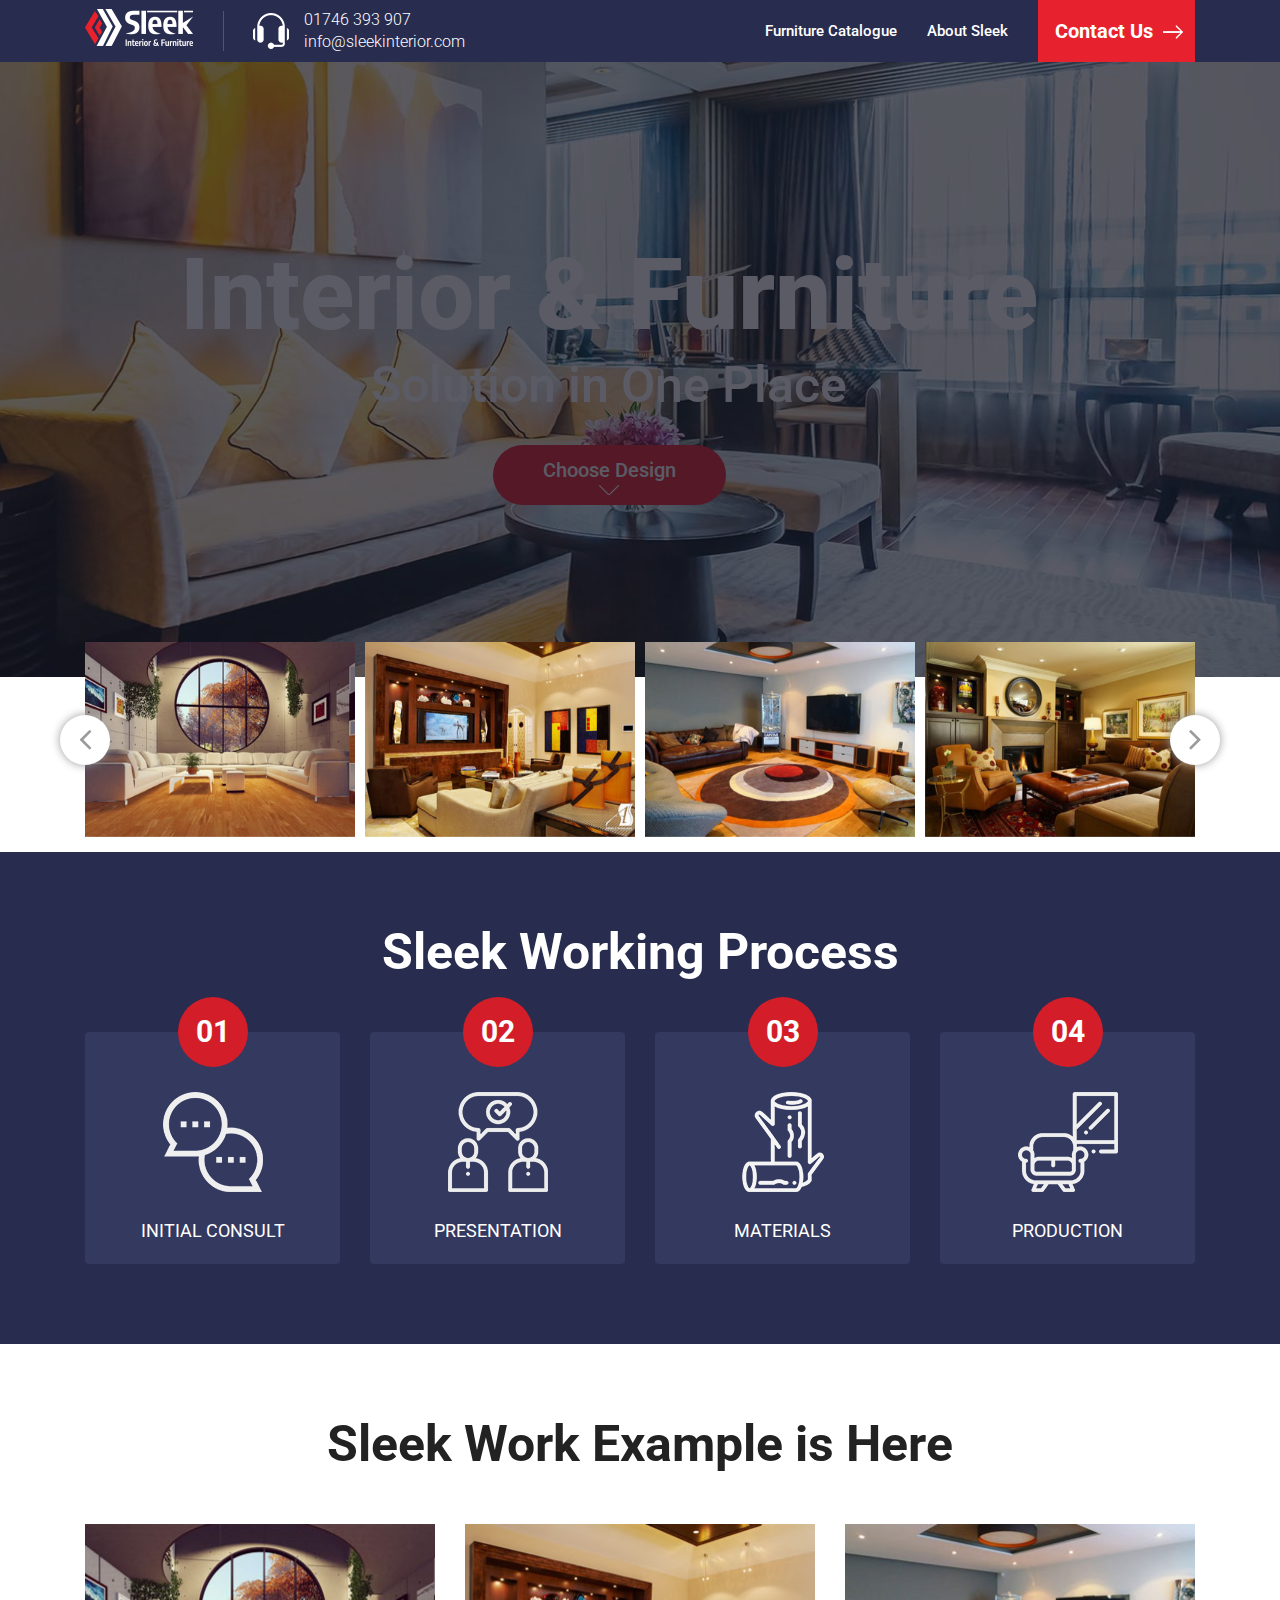
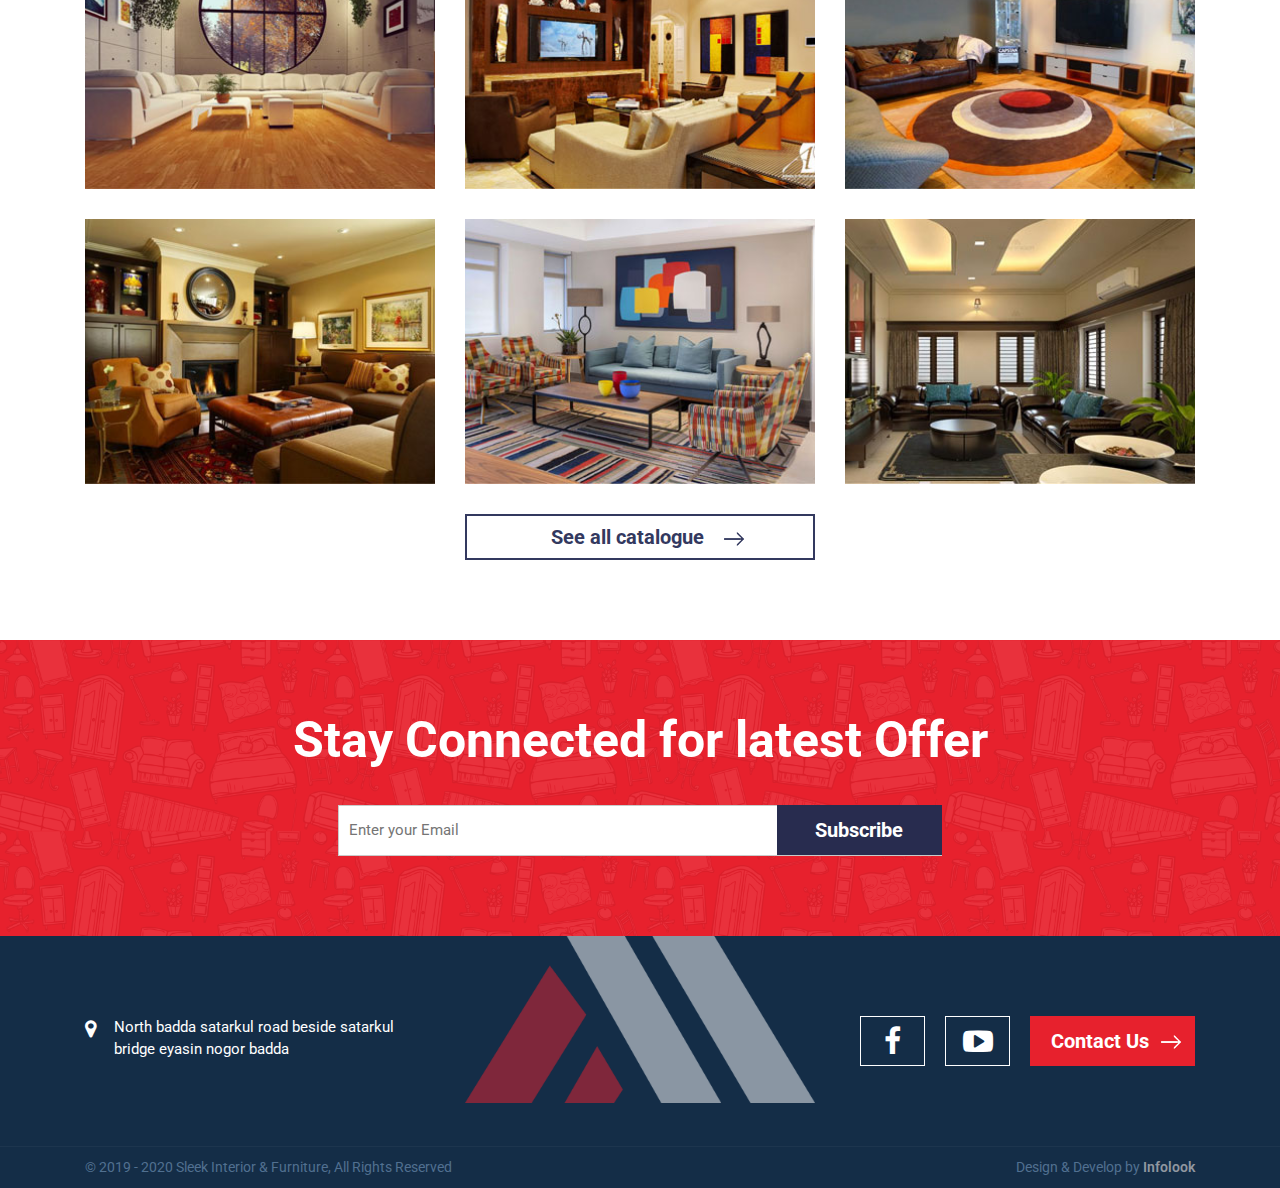
<file: index.html>
<!doctype html>
<html class="no-js" lang="en">

<head>

    <!--========= Required meta tags =========-->
    <meta charset="utf-8">
    <meta http-equiv="x-ua-compatible" content="ie=edge">
    <meta name="description" content="">
    <meta name="viewport" content="width=device-width, initial-scale=1, shrink-to-fit=no">

    <!--====== Title ======-->
    <title>Sleek Interior</title>

    <!--====== Favicon ======-->
    <link rel="shortcut icon" href="images/favicon.ico" type="images/x-icon" />
    <!--====== bootstrap css ======-->
    <link rel="stylesheet" href="assets/css/bootstrap.min.css">
    <!--====== animate css ======-->
    <link rel="stylesheet" href="assets/css/animate.css">
    <!--====== font-awesome css ======-->
    <link rel="stylesheet" href="assets/css/font-awesome.min.css">
    <!--====== magnific-popup css ======-->
    <link rel="stylesheet" href="assets/css/lightcase.css">
    <!--====== owl-carousel css ======-->
    <link rel="stylesheet" href="assets/css/owl.carousel.min.css">
    <!--====== Default css ======-->
    <link rel="stylesheet" href="assets/css/default.css">
    <!--====== style css ======-->
    <link rel="stylesheet" href="assets/css/style.css">
    <!--====== responsive css ======-->
    <link rel="stylesheet" href="assets/css/responsive.css">
    
</head>

<body>
    <!--[if lt IE 8]>
        <p class="browserupgrade">You are using an <strong>outdated</strong> browser. Please <a href="http://browsehappy.com/">upgrade your browser</a> to improve your experience.</p>
    <![endif]-->

    <!-- header area start -->
    <header class="header-area">
        <div class="container">
            <div class="row">
                <div class="col-md-6 my-auto">
                    <div class="header-left">
                        <a href="index.html" class="site-logo"><img src="assets/img/logo.png" alt=""></a>
                        <div class="call-info">
                            <div class="icon">
                                <img src="assets/img/call-icon.png" alt="">
                            </div>
                            <div class="content">
                                <a href="tel:01746 393 907">01746 393 907</a>
                                <a href="mailto:info@sleekinterior.com">info@sleekinterior.com</a>
                            </div>
                        </div>
                    </div>
                </div>
                <div class="col-md-6 my-auto">
                    <div class="header-right">
                        <div class="top-menu">
                            <ul>
                                <li><a href="catalouge.html"">Furniture Catalogue</a></li>
                                <li><a href="#">About Sleek</a></li>
                            </ul>
                        </div>
                        <a href="contact.html" class="site-btn">Contact Us <img src="assets/img/right-arrow.png"
                                alt=""></a>
                    </div>
                </div>
            </div>
        </div>
    </header>
    <!-- header area end -->

    <!-- hero area start -->
    <section class="hero-area owl-carousel">
        <div class="single-hero-item">
            <div class="bg_img" data-background="assets/img/hero-1.jpg" data-overlay="7"></div>
            <div class="container">
                <div class="row justify-content-center">
                    <div class="col-md-10 text-center ">
                        <div class="d-table">
                            <div class="d-table-cell">
                                <h2 class="title" data-animation="fadeInUp" data-delay=".6s" data-duration=".6s">
                                    Interior & Furniture<span>Solution in One Place</span></h2>
                                <a data-animation="fadeInUp" data-delay=".4s" data-duration=".4s" href="#"
                                    class="site-btn">Choose Design <img src="assets/img/down-arrow.png"
                                        alt=""></a>
                            </div>
                        </div>
                    </div>
                </div>
            </div>
        </div>
        <div class="single-hero-item">
            <div class="bg_img" data-background="assets/img/hero-1.jpg" data-overlay="7"></div>
            <div class="container">
                <div class="row justify-content-center">
                    <div class="col-md-10 text-center ">
                        <div class="d-table">
                            <div class="d-table-cell">
                                <h2 class="title" data-animation="fadeInUp" data-delay=".6s" data-duration=".6s">
                                    Interior & Furniture<span>Solution in One Place</span></h2>
                                <a data-animation="fadeInUp" data-delay=".4s" data-duration=".4s" href="#"
                                    class="site-btn">Choose Design <img src="assets/img/down-arrow.png"
                                        alt=""></a>
                            </div>
                        </div>
                    </div>
                </div>
            </div>
        </div>
    </section>
    <!-- hero area end -->

    <!-- feature area start -->
    <section class="feature-area">
        <div class="container">
            <div class="row">
                <div class="col-lg-12">
                    <div class="feature-carousel owl-carousel">
                        <div class="single-feature-item bg_img" data-background="assets/img/work-1.jpg">
                            <div class="feature-hover">
                                <a href="assets/img/work-1.jpg" data-rel="lightcase:myCollection"
                                    data-lc-caption=""><img
                                        src="assets/img/plus.png" alt=""></a>
                            </div>
                        </div>
                        <div class="single-feature-item bg_img" data-background="assets/img/work-2.jpg">
                            <div class="feature-hover">
                                <a href="assets/img/work-2.jpg" data-rel="lightcase:myCollection"
                                    data-lc-caption=""><img
                                        src="assets/img/plus.png" alt=""></a>
                            </div>
                        </div>
                        <div class="single-feature-item bg_img" data-background="assets/img/work-3.jpg">
                            <div class="feature-hover">
                                <a href="assets/img/work-3.jpg" data-rel="lightcase:myCollection"
                                    data-lc-caption=""><img
                                        src="assets/img/plus.png" alt=""></a>
                            </div>
                        </div>
                        <div class="single-feature-item bg_img" data-background="assets/img/work-4.jpg">
                            <div class="feature-hover">
                                <a href="assets/img/work-4.jpg" data-rel="lightcase:myCollection"
                                    data-lc-caption=""><img
                                        src="assets/img/plus.png" alt=""></a>
                            </div>
                        </div>
                        <div class="single-feature-item bg_img" data-background="assets/img/work-1.jpg">
                            <div class="feature-hover">
                                <a href="assets/img/work-5.jpg" data-rel="lightcase:myCollection"
                                    data-lc-caption=""><img
                                        src="assets/img/plus.png" alt=""></a>
                            </div>
                        </div>
                    </div>
                </div>
            </div>
        </div>
    </section>
    <!-- feature area end -->

    <!-- working process area start -->
    <section class="working-process-area">
        <div class="container">
            <div class="row">
                <div class="col-lg-12">
                    <h2 class="section-heading">Sleek Working Process</h2>
                </div>
            </div>
            <div class="row mt-none-70">
                <div class="col-lg-3 col-md-6 mt-70">
                    <div class="single-working-process">
                        <div class="count">01</div>
                        <div class="icon">
                            <img src="assets/img/process-icon-1.png" alt="">
                        </div>
                        INITIAL CONSULT
                    </div>
                </div>
                <div class="col-lg-3 col-md-6 mt-70">
                    <div class="single-working-process">
                        <div class="count">02</div>
                        <div class="icon">
                            <img src="assets/img/process-icon-2.png" alt="">
                        </div>
                        PRESENTATION
                    </div>
                </div>
                <div class="col-lg-3 col-md-6 mt-70">
                    <div class="single-working-process">
                        <div class="count">03</div>
                        <div class="icon">
                            <img src="assets/img/process-icon-3.png" alt="">
                        </div>
                        MATERIALS
                    </div>
                </div>
                <div class="col-lg-3 col-md-6 mt-70">
                    <div class="single-working-process">
                        <div class="count">04</div>
                        <div class="icon">
                            <img src="assets/img/process-icon-4.png" alt="">
                        </div>
                        PRODUCTION
                    </div>
                </div>
            </div>
        </div>
    </section>
    <!-- working process area end -->

    <!-- work example area start -->
    <section class="work-example-area">
        <div class="container">
            <div class="row">
                <div class="col-lg-12">
                    <h2 class="section-heading">Sleek Work Example is Here</h2>
                </div>
            </div>
            <div class="row">
                <div class="col-lg-4 col-md-6">
                    <div class="single-work-example bg_img" data-background="assets/img/work-1.jpg">
                        <div class="work-example-hover">
                            <h4 class="title">Drawing Room <span>Sleek Interior & Furniture</span></h4>
                            <a href="#" class="site-btn">Get Quotation</a>
                        </div>
                    </div>
                </div>
                <div class="col-lg-4 col-md-6">
                    <div class="single-work-example bg_img" data-background="assets/img/work-2.jpg">
                        <div class="work-example-hover">
                            <h4 class="title">Drawing Room <span>Sleek Interior & Furniture</span></h4>
                            <a href="#" class="site-btn">Get Quotation</a>
                        </div>
                    </div>
                </div>
                <div class="col-lg-4 col-md-6">
                    <div class="single-work-example bg_img" data-background="assets/img/work-3.jpg">
                        <div class="work-example-hover">
                            <h4 class="title">Drawing Room <span>Sleek Interior & Furniture</span></h4>
                            <a href="#" class="site-btn">Get Quotation</a>
                        </div>
                    </div>
                </div>
                <div class="col-lg-4 col-md-6">
                    <div class="single-work-example bg_img" data-background="assets/img/work-4.jpg">
                        <div class="work-example-hover">
                            <h4 class="title">Drawing Room <span>Sleek Interior & Furniture</span></h4>
                            <a href="#" class="site-btn">Get Quotation</a>
                        </div>
                    </div>
                </div>
                <div class="col-lg-4 col-md-6">
                    <div class="single-work-example bg_img" data-background="assets/img/work-5.jpg">
                        <div class="work-example-hover">
                            <h4 class="title">Drawing Room <span>Sleek Interior & Furniture</span></h4>
                            <a href="#" class="site-btn">Get Quotation</a>
                        </div>
                    </div>
                </div>
                <div class="col-lg-4 col-md-6">
                    <div class="single-work-example bg_img" data-background="assets/img/work-6.jpg">
                        <div class="work-example-hover">
                            <h4 class="title">Drawing Room <span>Sleek Interior & Furniture</span></h4>
                            <a href="#" class="site-btn">Get Quotation</a>
                        </div>
                    </div>
                </div>
            </div>
            <div class="row justify-content-center">
                <div class="col-lg-4 col-md-6">
                    <a href="#" class="inline-btn">See all catalogue <img class="light" src="assets/img/right-arrow.png" alt=""> <img class="dark" src="assets/img/right-arrow-dark.png"
                            alt=""></a>
                </div>
            </div>
        </div>
    </section>
    <!-- work example area end -->

    <!-- newslater area start -->
    <section class="newslater-area bg_img" data-background="assets/img/newslater-bg.png">
        <div class="container">
            <div class="row justify-content-center">
                <div class="col-md-8 text-center">
                    <h2 class="section-heading">Stay Connected for latest Offer</h2>
                    <div class="row justify-content-center">
                        <div class="col-lg-10">
                            <div class="newslater-form">
                                <form action="">
                                    <input type="email" placeholder="Enter your Email">
                                    <input type="submit" value="Subscribe">
                                </form>
                            </div>
                        </div>
                    </div>
                </div>
            </div>
        </div>
    </section>
    <!-- newslater area end -->

    <!-- footer area start -->
    <footer class="footer-area">
        <div class="container">
            <div class="row">
                <div class="col-md-4">
                    <div class="address-widget">
                        <div class="icon">
                            <i class="fa fa-map-marker"></i>
                        </div>
                        North badda satarkul road beside satarkul
                        bridge eyasin nogor badda
                    </div>
                </div>
                <div class="col-md-4">
                    <div class="logo-widget">
                        <img src="assets/img/footer-shape-logo.png" alt="">
                    </div>
                </div>
                <div class="col-md-4">
                    <div class="footer-last-widget">
                        <div class="social-widget">
                            <a href="#"><i class="fa fa-facebook"></i></a>
                            <a href="#"><i class="fa fa-youtube-play"></i></a>
                        </div>
                        <a href="#" class="site-btn">Contact Us <img src="assets/img/right-arrow.png" alt=""></a>
                    </div>
                </div>
            </div>
        </div>
        <div class="copyright-text">
            <div class="container">
                <div class="row">
                    <div class="col-lg-6">
                        &copy; 2019 - 2020 Sleek Interior & Furniture, All Rights Reserved
                    </div>
                    <div class="col-lg-6 text-right">
                        Design & Develop by <a href="https://infolook.net">Infolook</a>
                    </div>
                </div>
            </div>
        </div>
    </footer>
    <!-- footer area end -->

    <!--========= jquery js =========-->
    <script src="assets/js/jquery-2.2.4.min.js"></script>
    <!--========= Bootstrap js =========-->
    <script src="assets/js/bootstrap.min.js"></script>
    <!--========= lightcase js =========-->
    <script src="assets/js/lightcase.js"></script>
    <!--========= owl-carousel js =========-->
    <script src="assets/js/owl.carousel.min.js"></script>
    <!--========= main js =========-->
    <script src="assets/js/main.js"></script>
</body>

</html>
</file>
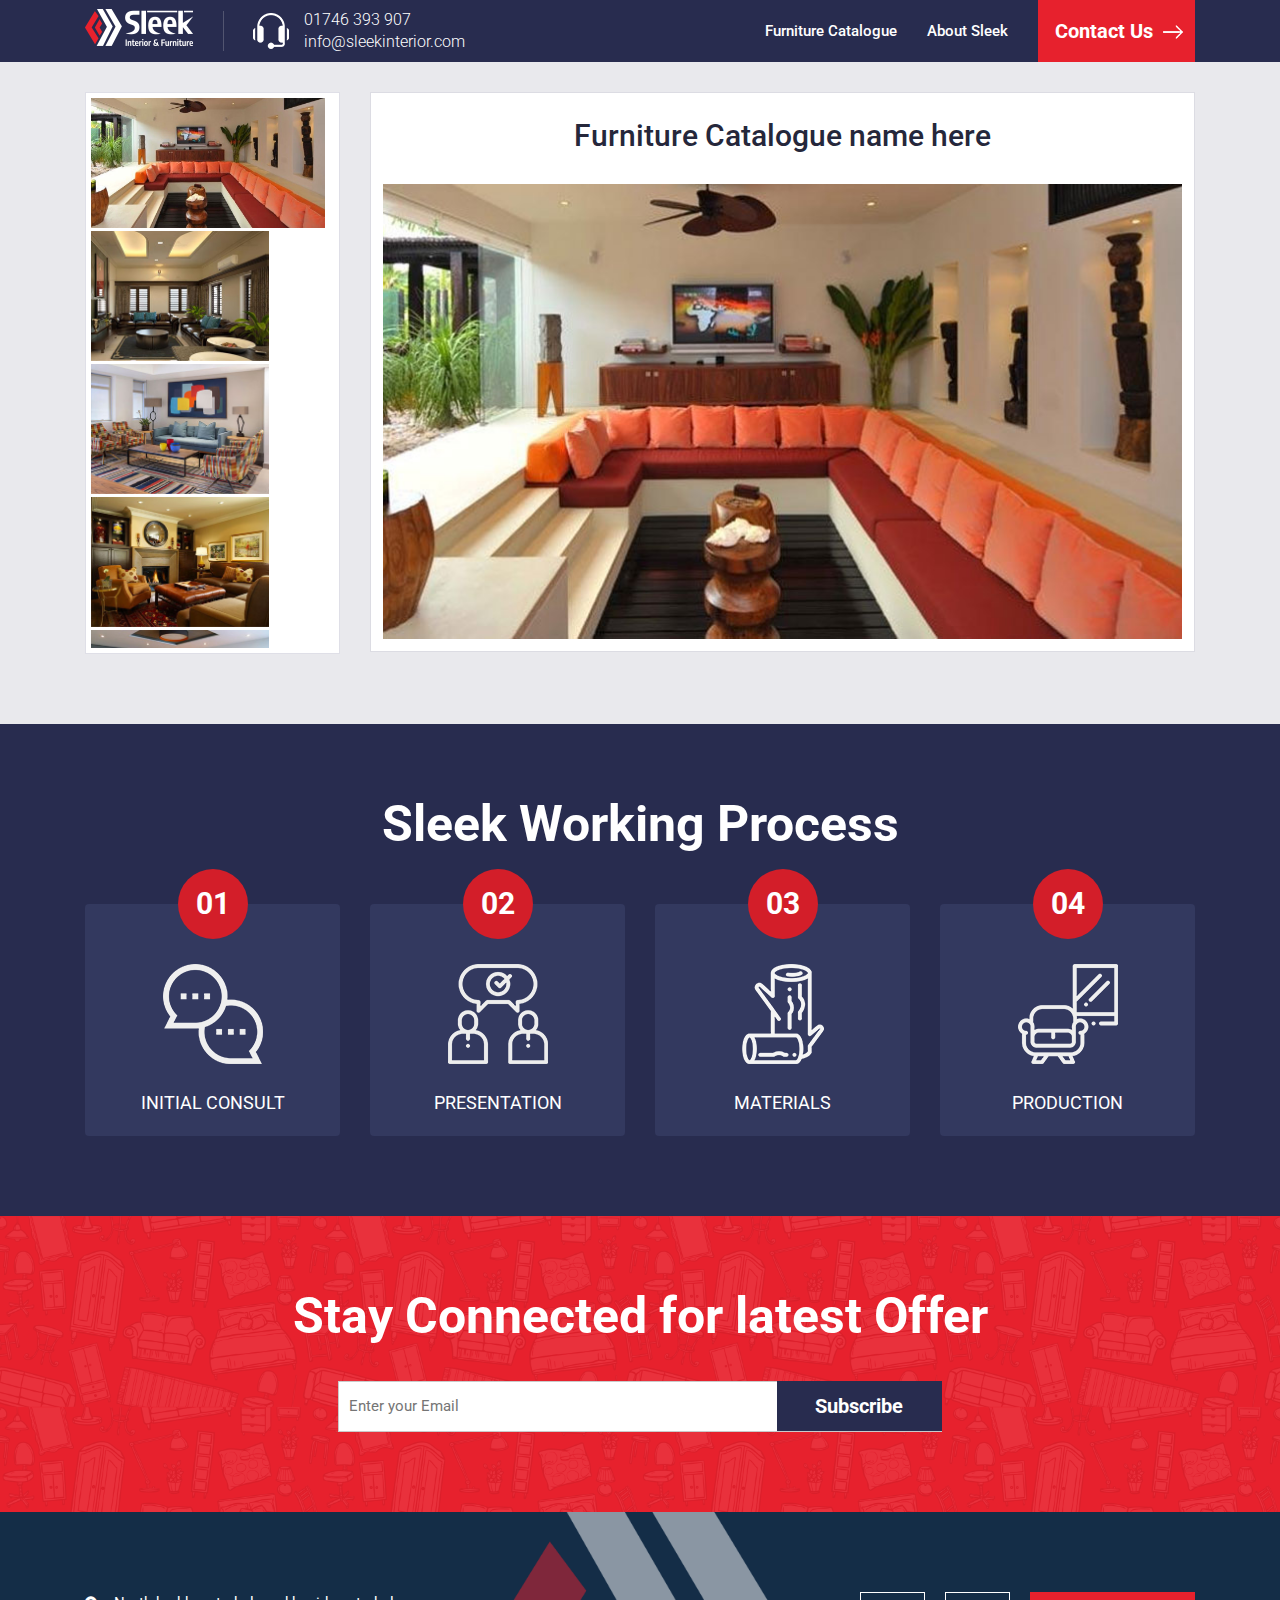
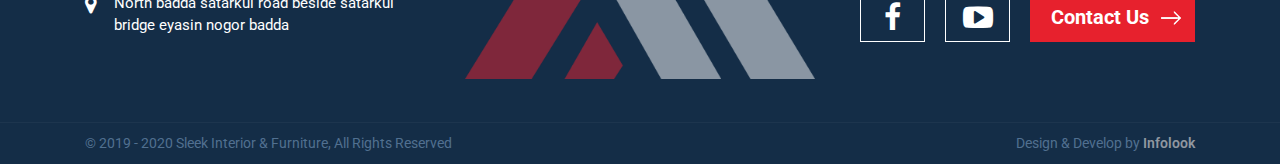
<file: catalouge.html>
<!doctype html>
<html class="no-js" lang="en">

<head>

    <!--========= Required meta tags =========-->
    <meta charset="utf-8">
    <meta http-equiv="x-ua-compatible" content="ie=edge">
    <meta name="description" content="">
    <meta name="viewport" content="width=device-width, initial-scale=1, shrink-to-fit=no">

    <!--====== Title ======-->
    <title>Sleek Interior</title>

    <!--====== Favicon ======-->
    <link rel="shortcut icon" href="images/favicon.ico" type="images/x-icon" />
    <!--====== bootstrap css ======-->
    <link rel="stylesheet" href="assets/css/bootstrap.min.css">
    <!--====== animate css ======-->
    <link rel="stylesheet" href="assets/css/animate.css">
    <!--====== font-awesome css ======-->
    <link rel="stylesheet" href="assets/css/font-awesome.min.css">
    <!--====== magnific-popup css ======-->
    <link rel="stylesheet" href="assets/css/lightcase.css">
    <!--====== owl-carousel css ======-->
    <link rel="stylesheet" href="assets/css/owl.carousel.min.css">
    <!--====== Default css ======-->
    <link rel="stylesheet" href="assets/css/default.css">
    <!--====== style css ======-->
    <link rel="stylesheet" href="assets/css/style.css">
    <!--====== responsive css ======-->
    <link rel="stylesheet" href="assets/css/responsive.css">

</head>

<body>
    <!--[if lt IE 8]>
        <p class="browserupgrade">You are using an <strong>outdated</strong> browser. Please <a href="http://browsehappy.com/">upgrade your browser</a> to improve your experience.</p>
    <![endif]-->

    <!-- header area start -->
    <header class="header-area">
        <div class="container">
            <div class="row">
                <div class="col-md-6 my-auto">
                    <div class="header-left">
                        <a href="index.html" class="site-logo"><img src="assets/img/logo.png" alt=""></a>
                        <div class="call-info">
                            <div class="icon">
                                <img src="assets/img/call-icon.png" alt="">
                            </div>
                            <div class="content">
                                <a href="tel:01746 393 907">01746 393 907</a>
                                <a href="mailto:info@sleekinterior.com">info@sleekinterior.com</a>
                            </div>
                        </div>
                    </div>
                </div>
                <div class="col-md-6 my-auto">
                    <div class="header-right">
                        <div class="top-menu">
                            <ul>
                                <li><a href="catalouge.html"">Furniture Catalogue</a></li>
                                <li><a href="#">About Sleek</a></li>
                            </ul>
                        </div>
                        <a href="contact.html" class="site-btn">Contact Us <img src="assets/img/right-arrow.png"
                                alt=""></a>
                    </div>
                </div>
            </div>
        </div>
    </header>
    <!-- header area end -->

    <!-- catalogue area start -->
    <div class="catalogue-area">
        <div class="container">
            <div class="row">
                <div class="col-md-3">
                    <div class="catalogue-list">
                        <ul class="nav" role="tablist">
                            <li class="nav-item">
                                <a class="nav-link active" href="#tab-1" role="tab" data-toggle="tab">
                                    <img src="assets/img/work-7.jpg" alt="">
                                </a>
                            </li>
                            <li class="nav-item">
                                <a class="nav-link" href="#tab-2" role="tab" data-toggle="tab">
                                    <img src="assets/img/work-6.jpg" alt="">
                                </a>
                            </li>
                            <li class="nav-item">
                                <a class="nav-link" href="#tab-3" role="tab" data-toggle="tab">
                                    <img src="assets/img/work-5.jpg" alt="">
                                </a>
                            </li>
                            <li class="nav-item">
                                <a class="nav-link" href="#tab-4" role="tab" data-toggle="tab">
                                    <img src="assets/img/work-4.jpg" alt="">
                                </a>
                            </li>
                            <li class="nav-item">
                                <a class="nav-link" href="#tab-5" role="tab" data-toggle="tab">
                                    <img src="assets/img/work-3.jpg" alt="">
                                </a>
                            </li>
                        </ul>
                    </div>
                </div>
                <div class="col-md-9">
                    <div class="tab-content">
                        <div role="tabpanel" class="tab-pane fade in active show" id="tab-1">
                            <h4 class="title">Furniture Catalogue name here</h4>
                            <img src="assets/img/work-7.jpg" alt="">
                        </div>
                        <div role="tabpanel" class="tab-pane fade" id="tab-2">
                            <h4 class="title">Furniture Catalogue name here</h4>
                            <img src="assets/img/work-6.jpg" alt="">
                        </div>
                        <div role="tabpanel" class="tab-pane fade" id="tab-3">
                            <h4 class="title">Furniture Catalogue name here</h4>
                            <img src="assets/img/work-5.jpg" alt="">
                        </div>
                        <div role="tabpanel" class="tab-pane fade" id="tab-4">
                            <h4 class="title">Furniture Catalogue name here</h4>
                            <img src="assets/img/work-4.jpg" alt="">
                        </div>
                        <div role="tabpanel" class="tab-pane fade" id="tab-5">
                            <h4 class="title">Furniture Catalogue name here</h4>
                            <img src="assets/img/work-3.jpg" alt="">
                        </div>
                    </div>
                </div>
            </div>
        </div>
    </div>
    <!-- catalogue area end -->

    <!-- working process area start -->
    <section class="working-process-area">
        <div class="container">
            <div class="row">
                <div class="col-lg-12">
                    <h2 class="section-heading">Sleek Working Process</h2>
                </div>
            </div>
            <div class="row">
                <div class="col-lg-3">
                    <div class="single-working-process">
                        <div class="count">01</div>
                        <div class="icon">
                            <img src="assets/img/process-icon-1.png" alt="">
                        </div>
                        INITIAL CONSULT
                    </div>
                </div>
                <div class="col-lg-3">
                    <div class="single-working-process">
                        <div class="count">02</div>
                        <div class="icon">
                            <img src="assets/img/process-icon-2.png" alt="">
                        </div>
                        PRESENTATION
                    </div>
                </div>
                <div class="col-lg-3">
                    <div class="single-working-process">
                        <div class="count">03</div>
                        <div class="icon">
                            <img src="assets/img/process-icon-3.png" alt="">
                        </div>
                        MATERIALS
                    </div>
                </div>
                <div class="col-lg-3">
                    <div class="single-working-process">
                        <div class="count">04</div>
                        <div class="icon">
                            <img src="assets/img/process-icon-4.png" alt="">
                        </div>
                        PRODUCTION
                    </div>
                </div>
            </div>
        </div>
    </section>
    <!-- working process area end -->

    <!-- newslater area start -->
    <section class="newslater-area bg_img" data-background="assets/img/newslater-bg.png">
        <div class="container">
            <div class="row justify-content-center">
                <div class="col-md-8 text-center">
                    <h2 class="section-heading">Stay Connected for latest Offer</h2>
                    <div class="row justify-content-center">
                        <div class="col-lg-10">
                            <div class="newslater-form">
                                <form action="">
                                    <input type="email" placeholder="Enter your Email">
                                    <input type="submit" value="Subscribe">
                                </form>
                            </div>
                        </div>
                    </div>
                </div>
            </div>
        </div>
    </section>
    <!-- newslater area end -->

    <!-- footer area start -->
    <footer class="footer-area">
        <div class="container">
            <div class="row">
                <div class="col-md-4">
                    <div class="address-widget">
                        <div class="icon">
                            <i class="fa fa-map-marker"></i>
                        </div>
                        North badda satarkul road beside satarkul
                        bridge eyasin nogor badda
                    </div>
                </div>
                <div class="col-md-4">
                    <div class="logo-widget">
                        <img src="assets/img/footer-shape-logo.png" alt="">
                    </div>
                </div>
                <div class="col-md-4">
                    <div class="footer-last-widget">
                        <div class="social-widget">
                            <a href="#"><i class="fa fa-facebook"></i></a>
                            <a href="#"><i class="fa fa-youtube-play"></i></a>
                        </div>
                        <a href="#" class="site-btn">Contact Us <img src="assets/img/right-arrow.png" alt=""></a>
                    </div>
                </div>
            </div>
        </div>
        <div class="copyright-text">
            <div class="container">
                <div class="row">
                    <div class="col-lg-6">
                        &copy; 2019 - 2020 Sleek Interior & Furniture, All Rights Reserved
                    </div>
                    <div class="col-lg-6 text-right">
                        Design & Develop by <a href="https://infolook.net">Infolook</a>
                    </div>
                </div>
            </div>
        </div>
    </footer>
    <!-- footer area end -->

    <!--========= jquery js =========-->
    <script src="assets/js/jquery-2.2.4.min.js"></script>
    <!--========= Bootstrap js =========-->
    <script src="assets/js/bootstrap.min.js"></script>
    <!--========= lightcase js =========-->
    <script src="assets/js/lightcase.js"></script>
    <!--========= owl-carousel js =========-->
    <script src="assets/js/owl.carousel.min.js"></script>
    <!--========= main js =========-->
    <script src="assets/js/main.js"></script>
</body>

</html>
</file>
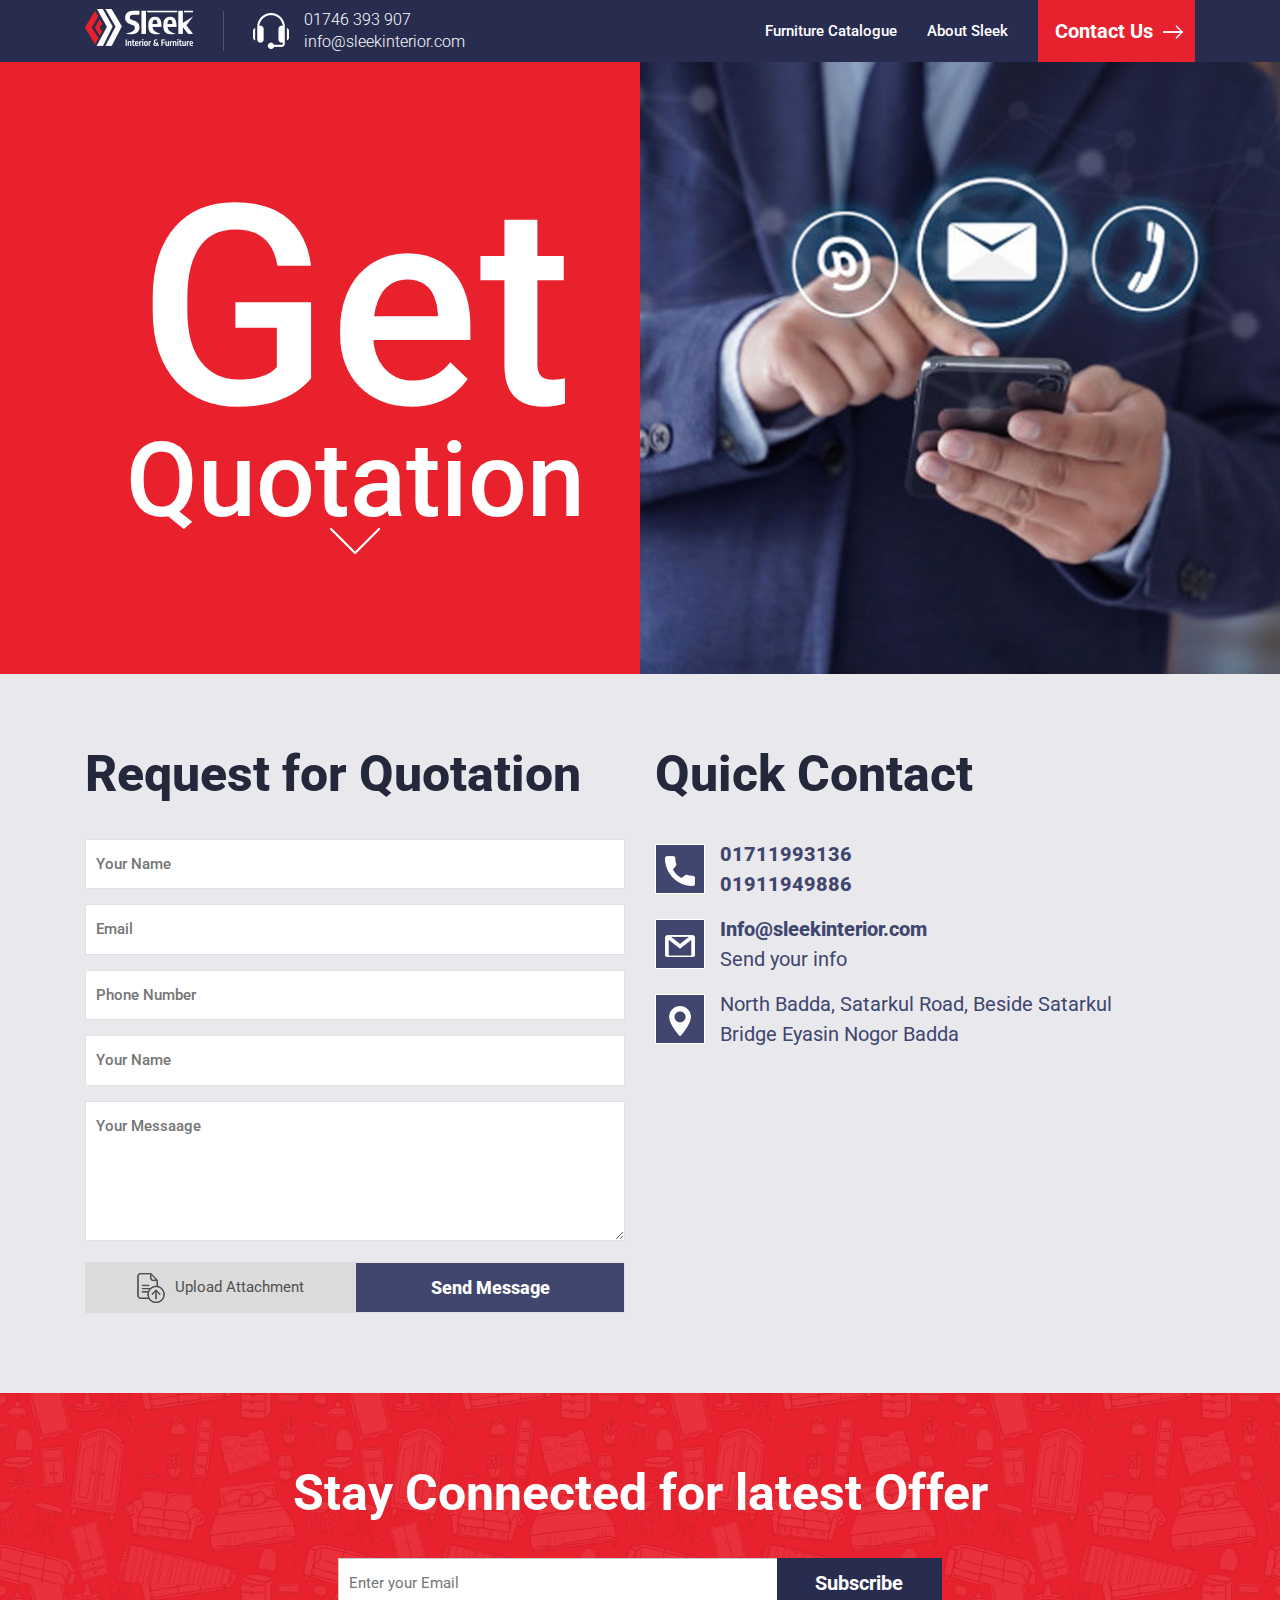
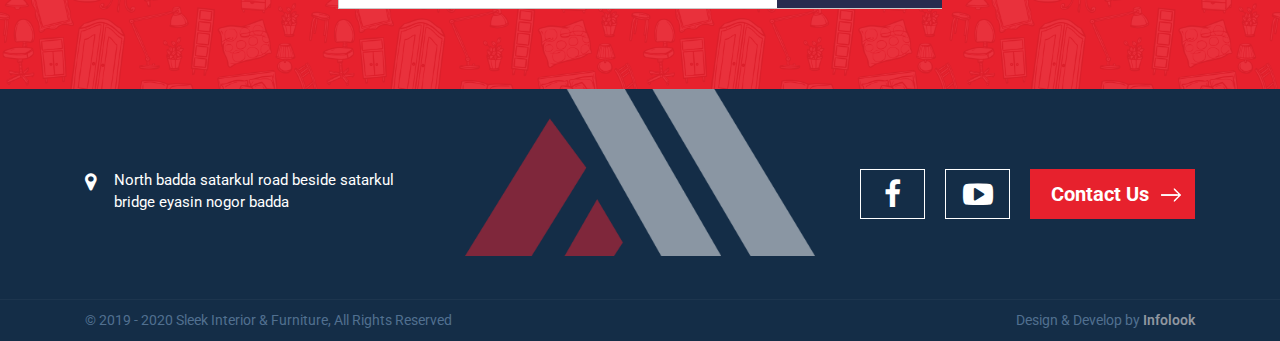
<file: contact.html>
<!doctype html>
<html class="no-js" lang="en">

<head>

    <!--========= Required meta tags =========-->
    <meta charset="utf-8">
    <meta http-equiv="x-ua-compatible" content="ie=edge">
    <meta name="description" content="">
    <meta name="viewport" content="width=device-width, initial-scale=1, shrink-to-fit=no">

    <!--====== Title ======-->
    <title>Sleek Interior</title>

    <!--====== Favicon ======-->
    <link rel="shortcut icon" href="images/favicon.ico" type="images/x-icon" />
    <!--====== bootstrap css ======-->
    <link rel="stylesheet" href="assets/css/bootstrap.min.css">
    <!--====== animate css ======-->
    <link rel="stylesheet" href="assets/css/animate.css">
    <!--====== font-awesome css ======-->
    <link rel="stylesheet" href="assets/css/font-awesome.min.css">
    <!--====== magnific-popup css ======-->
    <link rel="stylesheet" href="assets/css/lightcase.css">
    <!--====== owl-carousel css ======-->
    <link rel="stylesheet" href="assets/css/owl.carousel.min.css">
    <!--====== Default css ======-->
    <link rel="stylesheet" href="assets/css/default.css">
    <!--====== style css ======-->
    <link rel="stylesheet" href="assets/css/style.css">
    <!--====== responsive css ======-->
    <link rel="stylesheet" href="assets/css/responsive.css">

</head>

<body>
    <!--[if lt IE 8]>
        <p class="browserupgrade">You are using an <strong>outdated</strong> browser. Please <a href="http://browsehappy.com/">upgrade your browser</a> to improve your experience.</p>
    <![endif]-->

    <!-- header area start -->
    <header class="header-area">
        <div class="container">
            <div class="row">
                <div class="col-md-6 my-auto">
                    <div class="header-left">
                        <a href="index.html" class="site-logo"><img src="assets/img/logo.png" alt=""></a>
                        <div class="call-info">
                            <div class="icon">
                                <img src="assets/img/call-icon.png" alt="">
                            </div>
                            <div class="content">
                                <a href="tel:01746 393 907">01746 393 907</a>
                                <a href="mailto:info@sleekinterior.com">info@sleekinterior.com</a>
                            </div>
                        </div>
                    </div>
                </div>
                <div class="col-md-6 my-auto">
                    <div class="header-right">
                        <div class="top-menu">
                            <ul>
                                <li><a href="catalouge.html"">Furniture Catalogue</a></li>
                                <li><a href="#">About Sleek</a></li>
                            </ul>
                        </div>
                        <a href="contact.html" class="site-btn">Contact Us <img src="assets/img/right-arrow.png"
                                alt=""></a>
                    </div>
                </div>
            </div>
        </div>
    </header>
    <!-- header area end -->

    <!-- contact breadcrumb area start -->
    <section class="contact-breadcrumb">
        <div class="container">
            <div class="row">
                <div class="col-md-6">
                    <div class="breadcrumb-text">
                        <h1 class="big-text">Get <span>Quotation</span></h1>
                        <img src="assets/img/down-arrow-big.png" alt="">
                    </div>
                </div>
            </div>
        </div>
    </section>
    <!-- contact breadcrumb area end -->

    <!-- contact area start -->
    <section class="contact-area">
        <div class="container">
            <div class="row">
                <div class="col-md-6">
                    <div class="contact-form">
                        <h2 class="title">Request for Quotation</h2>
                        <form action="">
                            <input type="text" placeholder="Your Name">
                            <input type="email" placeholder="Email">
                            <input type="tel" placeholder="Phone Number">
                            <input type="text" placeholder="Your Name">
                            <textarea placeholder="Your Messaage"></textarea>
                            <div class="submit-area">
                                <input id="file" type="file" placeholder="Upload Attachment">
                                <label for="file"><img src="assets/img/upload.png" alt="">Upload Attachment</label>
                                <input type="submit" value="Send Message">
                            </div>
                        </form>
                    </div>
                </div>
                <div class="col-md-6">
                    <div class="contact-info">
                        <h2 class="title">Quick Contact</h2>
                        <ul>
                            <li>
                                <span>
                                    <img src="assets/img/contact-info-1.png" alt="">
                                </span>
                                <div class="links">
                                    <div class="link">
                                        <a href="tel:01711993136">01711993136</a>
                                        <a href="tel:01911949886">01911949886</a>
                                    </div>
                                    <p></p>
                                </div>
                            </li>
                            <li>
                                <span>
                                    <img src="assets/img/contact-info-2.png" alt="">
                                </span>
                                <div class="links">
                                    <div class="link">
                                        <a href="mailto:Info@sleekinterior.com">Info@sleekinterior.com</a>
                                    </div>
                                    <p>Send your info</p>
                                </div>
                            </li>
                            <li>
                                <span>
                                    <img src="assets/img/contact-info-3.png" alt="">
                                </span>
                                    <div class="links">
                                        <div class="link">
                                            
                                        </div>
                                        <p>North Badda, Satarkul Road, Beside Satarkul
                                    Bridge Eyasin Nogor Badda</p>
                                    </div>
                            </li>
                        </ul>
                    </div>
                </div>
            </div>
        </div>
    </section>
    <!-- contact area end -->

    <!-- newslater area start -->
    <section class="newslater-area bg_img" data-background="assets/img/newslater-bg.png">
        <div class="container">
            <div class="row justify-content-center">
                <div class="col-md-8 text-center">
                    <h2 class="section-heading">Stay Connected for latest Offer</h2>
                    <div class="row justify-content-center">
                        <div class="col-lg-10">
                            <div class="newslater-form">
                                <form action="">
                                    <input type="email" placeholder="Enter your Email">
                                    <input type="submit" value="Subscribe">
                                </form>
                            </div>
                        </div>
                    </div>
                </div>
            </div>
        </div>
    </section>
    <!-- newslater area end -->

    <!-- footer area start -->
    <footer class="footer-area">
        <div class="container">
            <div class="row">
                <div class="col-md-4">
                    <div class="address-widget">
                        <div class="icon">
                            <i class="fa fa-map-marker"></i>
                        </div>
                        North badda satarkul road beside satarkul
                        bridge eyasin nogor badda
                    </div>
                </div>
                <div class="col-md-4">
                    <div class="logo-widget">
                        <img src="assets/img/footer-shape-logo.png" alt="">
                    </div>
                </div>
                <div class="col-md-4">
                    <div class="footer-last-widget">
                        <div class="social-widget">
                            <a href="#"><i class="fa fa-facebook"></i></a>
                            <a href="#"><i class="fa fa-youtube-play"></i></a>
                        </div>
                        <a href="#" class="site-btn">Contact Us <img src="assets/img/right-arrow.png" alt=""></a>
                    </div>
                </div>
            </div>
        </div>
        <div class="copyright-text">
            <div class="container">
                <div class="row">
                    <div class="col-lg-6">
                        &copy; 2019 - 2020 Sleek Interior & Furniture, All Rights Reserved
                    </div>
                    <div class="col-lg-6 text-right">
                        Design & Develop by <a href="https://infolook.net">Infolook</a>
                    </div>
                </div>
            </div>
        </div>
    </footer>
    <!-- footer area end -->

    <!--========= jquery js =========-->
    <script src="assets/js/jquery-2.2.4.min.js"></script>
    <!--========= Bootstrap js =========-->
    <script src="assets/js/bootstrap.min.js"></script>
    <!--========= lightcase js =========-->
    <script src="assets/js/lightcase.js"></script>
    <!--========= owl-carousel js =========-->
    <script src="assets/js/owl.carousel.min.js"></script>
    <!--========= main js =========-->
    <script src="assets/js/main.js"></script>
</body>

</html>
</file>
<file: assets/css/default.css>
/* Deafult Margin & Padding */
/*-- Margin Top --*/
.mt-none-70 {
	margin-top: -70px;
}
.mt-5 {
	margin-top: 5px;
}
.mt-10 {
	margin-top: 10px;
}
.mt-15 {
	margin-top: 15px;
}
.mt-20 {
	margin-top: 20px;
}
.mt-25 {
	margin-top: 25px;
}
.mt-30 {
	margin-top: 30px;
}
.mt-35 {
	margin-top: 35px;
}
.mt-40 {
	margin-top: 40px;
}
.mt-45 {
	margin-top: 45px;
}
.mt-50 {
	margin-top: 50px;
}
.mt-55 {
	margin-top: 55px;
}
.mt-60 {
	margin-top: 60px;
}
.mt-65 {
	margin-top: 65px;
}
.mt-70 {
	margin-top: 70px;
}
.mt-75 {
	margin-top: 75px;
}
.mt-80 {
	margin-top: 80px;
}
.mt-85 {
	margin-top: 85px;
}
.mt-90 {
	margin-top: 90px;
}
.mt-95 {
	margin-top: 95px;
}
.mt-100 {
	margin-top: 100px;
}
.mt-105 {
	margin-top: 105px;
}
.mt-110 {
	margin-top: 110px;
}
.mt-115 {
	margin-top: 115px;
}
.mt-120 {
	margin-top: 120px;
}
.mt-125 {
	margin-top: 125px;
}
.mt-130 {
	margin-top: 130px;
}
.mt-135 {
	margin-top: 135px;
}
.mt-140 {
	margin-top: 140px;
}
.mt-145 {
	margin-top: 145px;
}
.mt-150 {
	margin-top: 150px;
}
.mt-155 {
	margin-top: 155px;
}
.mt-160 {
	margin-top: 160px;
}
.mt-165 {
	margin-top: 165px;
}
.mt-170 {
	margin-top: 170px;
}
.mt-175 {
	margin-top: 175px;
}
.mt-180 {
	margin-top: 180px;
}
.mt-185 {
	margin-top: 185px;
}
.mt-190 {
	margin-top: 190px;
}
.mt-195 {
	margin-top: 195px;
}
.mt-200 {
	margin-top: 200px;
}
/*-- Margin Bottom --*/

.mb-5 {
	margin-bottom: 5px;
}
.mb-10 {
	margin-bottom: 10px;
}
.mb-15 {
	margin-bottom: 15px;
}
.mb-20 {
	margin-bottom: 20px;
}
.mb-25 {
	margin-bottom: 25px;
}
.mb-30 {
	margin-bottom: 30px;
}
.mb-35 {
	margin-bottom: 35px;
}
.mb-40 {
	margin-bottom: 40px;
}
.mb-45 {
	margin-bottom: 45px;
}
.mb-50 {
	margin-bottom: 50px;
}
.mb-55 {
	margin-bottom: 55px;
}
.mb-60 {
	margin-bottom: 60px;
}
.mb-65 {
	margin-bottom: 65px;
}
.mb-70 {
	margin-bottom: 70px;
}
.mb-75 {
	margin-bottom: 75px;
}
.mb-80 {
	margin-bottom: 80px;
}
.mb-85 {
	margin-bottom: 85px;
}
.mb-90 {
	margin-bottom: 90px;
}
.mb-95 {
	margin-bottom: 95px;
}
.mb-100 {
	margin-bottom: 100px;
}
.mb-105 {
	margin-bottom: 105px;
}
.mb-110 {
	margin-bottom: 110px;
}
.mb-115 {
	margin-bottom: 115px;
}
.mb-120 {
	margin-bottom: 120px;
}
.mb-125 {
	margin-bottom: 125px;
}
.mb-130 {
	margin-bottom: 130px;
}
.mb-135 {
	margin-bottom: 135px;
}
.mb-140 {
	margin-bottom: 140px;
}
.mb-145 {
	margin-bottom: 145px;
}
.mb-150 {
	margin-bottom: 150px;
}
.mb-155 {
	margin-bottom: 155px;
}
.mb-160 {
	margin-bottom: 160px;
}
.mb-165 {
	margin-bottom: 165px;
}
.mb-170 {
	margin-bottom: 170px;
}
.mb-175 {
	margin-bottom: 175px;
}
.mb-180 {
	margin-bottom: 180px;
}
.mb-185 {
	margin-bottom: 185px;
}
.mb-190 {
	margin-bottom: 190px;
}
.mb-195 {
	margin-bottom: 195px;
}
.mb-200 {
	margin-bottom: 200px;
}
/*-- margin left --*/
.ml-5 {
	margin-left: 5px;
}
.ml-10 {
	margin-left: 10px;
}
.ml-15 {
	margin-left: 15px;
}
.ml-20 {
	margin-left: 20px;
}
.ml-25 {
	margin-left: 25px;
}
.ml-30 {
	margin-left: 30px;
}
.ml-35 {
	margin-left: 35px;
}
.ml-40 {
	margin-left: 40px;
}
.ml-45 {
	margin-left: 45px;
}
.ml-50 {
	margin-left: 50px;
}
.ml-55 {
	margin-left: 55px;
}
.ml-60 {
	margin-left: 60px;
}
.ml-65 {
	margin-left: 65px;
}
.ml-70 {
	margin-left: 70px;
}
.ml-75 {
	margin-left: 75px;
}
.ml-80 {
	margin-left: 80px;
}
.ml-85 {
	margin-left: 85px;
}
.ml-90 {
	margin-left: 90px;
}
.ml-95 {
	margin-left: 95px;
}
.ml-100 {
	margin-left: 100px;
}
.ml-105 {
	margin-left: 105px;
}
.ml-110 {
	margin-left: 110px;
}
.ml-115 {
	margin-left: 115px;
}
.ml-120 {
	margin-left: 120px;
}
.ml-125 {
	margin-left: 125px;
}
.ml-130 {
	margin-left: 130px;
}
.ml-135 {
	margin-left: 135px;
}
.ml-140 {
	margin-left: 140px;
}
.ml-145 {
	margin-left: 145px;
}
.ml-150 {
	margin-left: 150px;
}
.ml-155 {
	margin-left: 155px;
}
.ml-160 {
	margin-left: 160px;
}
.ml-165 {
	margin-left: 165px;
}
.ml-170 {
	margin-left: 170px;
}
.ml-175 {
	margin-left: 175px;
}
.ml-180 {
	margin-left: 180px;
}
.ml-185 {
	margin-left: 185px;
}
.ml-190 {
	margin-left: 190px;
}
.ml-195 {
	margin-left: 195px;
}
.ml-200 {
	margin-left: 200px;
}
/*-- margin right --*/
.mr-5 {
	margin-right: 5px;
}
.mr-10 {
	margin-right: 10px;
}
.mr-15 {
	margin-right: 15px;
}
.mr-20 {
	margin-right: 20px;
}
.mr-25 {
	margin-right: 25px;
}
.mr-30 {
	margin-right: 30px;
}
.mr-35 {
	margin-right: 35px;
}
.mr-40 {
	margin-right: 40px;
}
.mr-45 {
	margin-right: 45px;
}
.mr-50 {
	margin-right: 50px;
}
.mr-55 {
	margin-right: 55px;
}
.mr-60 {
	margin-right: 60px;
}
.mr-65 {
	margin-right: 65px;
}
.mr-70 {
	margin-right: 70px;
}
.mr-75 {
	margin-right: 75px;
}
.mr-80 {
	margin-right: 80px;
}
.mr-85 {
	margin-right: 85px;
}
.mr-90 {
	margin-right: 90px;
}
.mr-95 {
	margin-right: 95px;
}
.mr-100 {
	margin-right: 100px;
}
.mr-105 {
	margin-right: 105px;
}
.mr-110 {
	margin-right: 110px;
}
.mr-115 {
	margin-right: 115px;
}
.mr-120 {
	margin-right: 120px;
}
.mr-125 {
	margin-right: 125px;
}
.mr-130 {
	margin-right: 130px;
}
.mr-135 {
	margin-right: 135px;
}
.mr-140 {
	margin-right: 140px;
}
.mr-145 {
	margin-right: 145px;
}
.mr-150 {
	margin-right: 150px;
}
.mr-155 {
	margin-right: 155px;
}
.mr-160 {
	margin-right: 160px;
}
.mr-165 {
	margin-right: 165px;
}
.mr-170 {
	margin-right: 170px;
}
.mr-175 {
	margin-right: 175px;
}
.mr-180 {
	margin-right: 180px;
}
.mr-185 {
	margin-right: 185px;
}
.mr-190 {
	margin-right: 190px;
}
.mr-195 {
	margin-right: 195px;
}
.mr-200 {
	margin-right: 200px;
}


/*-- Padding Top --*/

.pt-5 {
	padding-top: 5px;
}
.pt-10 {
	padding-top: 10px;
}
.pt-15 {
	padding-top: 15px;
}
.pt-20 {
	padding-top: 20px;
}
.pt-25 {
	padding-top: 25px;
}
.pt-30 {
	padding-top: 30px;
}
.pt-35 {
	padding-top: 35px;
}
.pt-40 {
	padding-top: 40px;
}
.pt-45 {
	padding-top: 45px;
}
.pt-50 {
	padding-top: 50px;
}
.pt-55 {
	padding-top: 55px;
}
.pt-60 {
	padding-top: 60px;
}
.pt-65 {
	padding-top: 65px;
}
.pt-70 {
	padding-top: 70px;
}
.pt-75 {
	padding-top: 75px;
}
.pt-80 {
	padding-top: 80px;
}
.pt-85 {
	padding-top: 85px;
}
.pt-90 {
	padding-top: 90px;
}
.pt-95 {
	padding-top: 95px;
}
.pt-100 {
	padding-top: 100px;
}
.pt-105 {
	padding-top: 105px;
}
.pt-110 {
	padding-top: 110px;
}
.pt-115 {
	padding-top: 115px;
}
.pt-120 {
	padding-top: 120px;
}
.pt-125 {
	padding-top: 125px;
}
.pt-130 {
	padding-top: 130px;
}
.pt-135 {
	padding-top: 135px;
}
.pt-140 {
	padding-top: 140px;
}
.pt-145 {
	padding-top: 145px;
}
.pt-150 {
	padding-top: 150px;
}
.pt-155 {
	padding-top: 155px;
}
.pt-160 {
	padding-top: 160px;
}
.pt-165 {
	padding-top: 165px;
}
.pt-170 {
	padding-top: 170px;
}
.pt-175 {
	padding-top: 175px;
}
.pt-180 {
	padding-top: 180px;
}
.pt-185 {
	padding-top: 185px;
}
.pt-190 {
	padding-top: 190px;
}
.pt-195 {
	padding-top: 195px;
}
.pt-200 {
	padding-top: 200px;
}
/*-- Padding Bottom --*/

.pb-5 {
	padding-bottom: 5px;
}
.pb-10 {
	padding-bottom: 10px;
}
.pb-15 {
	padding-bottom: 15px;
}
.pb-20 {
	padding-bottom: 20px;
}
.pb-25 {
	padding-bottom: 25px;
}
.pb-30 {
	padding-bottom: 30px;
}
.pb-35 {
	padding-bottom: 35px;
}
.pb-40 {
	padding-bottom: 40px;
}
.pb-45 {
	padding-bottom: 45px;
}
.pb-50 {
	padding-bottom: 50px;
}
.pb-55 {
	padding-bottom: 55px;
}
.pb-60 {
	padding-bottom: 60px;
}
.pb-65 {
	padding-bottom: 65px;
}
.pb-70 {
	padding-bottom: 70px;
}
.pb-75 {
	padding-bottom: 75px;
}
.pb-80 {
	padding-bottom: 80px;
}
.pb-85 {
	padding-bottom: 85px;
}
.pb-90 {
	padding-bottom: 90px;
}
.pb-95 {
	padding-bottom: 95px;
}
.pb-100 {
	padding-bottom: 100px;
}
.pb-105 {
	padding-bottom: 105px;
}
.pb-110 {
	padding-bottom: 110px;
}
.pb-115 {
	padding-bottom: 115px;
}
.pb-120 {
	padding-bottom: 120px;
}
.pb-125 {
	padding-bottom: 125px;
}
.pb-130 {
	padding-bottom: 130px;
}
.pb-135 {
	padding-bottom: 135px;
}
.pb-140 {
	padding-bottom: 140px;
}
.pb-145 {
	padding-bottom: 145px;
}
.pb-150 {
	padding-bottom: 150px;
}
.pb-155 {
	padding-bottom: 155px;
}
.pb-160 {
	padding-bottom: 160px;
}
.pb-165 {
	padding-bottom: 165px;
}
.pb-170 {
	padding-bottom: 170px;
}
.pb-175 {
	padding-bottom: 175px;
}
.pb-180 {
	padding-bottom: 180px;
}
.pb-185 {
	padding-bottom: 185px;
}
.pb-190 {
	padding-bottom: 190px;
}
.pb-195 {
	padding-bottom: 195px;
}
.pb-200 {
	padding-bottom: 200px;
}

/*-- Padding left --*/

.pl-0 {
	padding-left: 0px;
}
.pl-5 {
	padding-left: 5px;
}
.pl-10 {
	padding-left: 10px;
}
.pl-15 {
	padding-left: 15px;
}
.pl-20 {
	padding-left: 20px;
}
.pl-25 {
	padding-left: 25px;
}
.pl-30 {
	padding-left: 30px;
}
.pl-35 {
	padding-left: 35px;
}
.pl-40 {
	padding-left: 40px;
}
.pl-45 {
	padding-left: 45px;
}
.pl-50 {
	padding-left: 50px;
}
.pl-55 {
	padding-left: 55px;
}
.pl-60 {
	padding-left: 60px;
}
.pl-65 {
	padding-left: 65px;
}
.pl-70 {
	padding-left: 70px;
}
.pl-75 {
	padding-left: 75px;
}
.pl-80 {
	padding-left: 80px;
}
.pl-85 {
	padding-left: 85px;
}
.pl-90 {
	padding-left: 90px;
}
.pl-100 {
	padding-left: 100px;
}
.pl-105 {
	padding-left: 105px;
}
.pl-110 {
	padding-left: 110px;
}
.pl-115 {
	padding-left: 115px;
}
.pl-120 {
	padding-left: 120px;
}
.pl-125 {
	padding-left: 125px;
}
/*-- Padding right --*/

.pr-0 {
	padding-right: 0px;
}
.pr-5 {
	padding-right: 5px;
}
.pr-10 {
	padding-right: 10px;
}
.pr-15 {
	padding-right: 15px;
}
.pr-20 {
	padding-right: 20px;
}
.pr-25 {
	padding-right: 25px;
}
.pr-30 {
	padding-right: 30px;
}
.pr-35 {
	padding-right: 35px;
}
.pr-40 {
	padding-right: 40px;
}
.pr-45 {
	padding-right: 45px;
}
.pr-50 {
	padding-right: 50px;
}
.pr-55 {
	padding-right: 55px;
}
.pr-60 {
	padding-right: 60px;
}
.pr-65 {
	padding-right: 65px;
}
.pr-70 {
	padding-right: 70px;
}
.pr-75 {
	padding-right: 75px;
}
.pr-80 {
	padding-right: 80px;
}
.pr-85 {
	padding-right: 85px;
}
.pr-90 {
	padding-right: 90px;
}
.pr-95 {
	padding-right: 95px;
}
.pr-100 {
	padding-right: 100px;
}
.pr-105 {
	padding-right: 105px;
}

/* black overlay */

[data-overlay] {
	position: relative;
}
[data-overlay]::before {
	background: #151523;
	content: "";
	height: 100%;
	left: 0;
	position: absolute;
	top: 0;
	width: 100%;
	z-index: 1;
}
[data-overlay="3"]::before {
	opacity: 0.3;
}
[data-overlay="4"]::before {
	opacity: 0.4;
}
[data-overlay="5"]::before {
	opacity: 0.5;
}
[data-overlay="6"]::before {
	opacity: 0.6;
}
[data-overlay="7"]::before {
	opacity: 0.7;
}
[data-overlay="8"]::before {
	opacity: 0.8;
}
[data-overlay="9"]::before {
	opacity: 0.9;
}

.bg_img{
    background-position: center center;
    background-size: cover;
    background-repeat: no-repeat;
    width: 100%
}
</file>
<file: assets/css/style.css>
/*______________________ Global stlye ___________________*/

@import url('https://fonts.googleapis.com/css?family=Roboto:300,300i,400,500,700,900&display=swap');

*,
*::after,
*::before {
    margin: 0;
    padding: 0;
    outline: 0;
}

a,
a:hover,
a:visited,
a:link {
    text-decoration: none;
}

a:focus,
input:focus,
textarea:focus,
button:focus {
    text-decoration: none;
    outline: none;
}

html,
body {
    font-family: 'Roboto', sans-serif;
    font-weight: 400;
    font-style: normal;
    font-size: 15px;
    color: #222222;
}

h1,
h2,
h3,
h4,
h5,
h6,
p {
    margin: 0;
    padding: 0;
}

ul,
li {
    margin: 0px;
    padding: 0px;
    list-style-type: none;
}

input[type="text"],
input[type="email"],
input[type="number"],
input[type="url"],
input[type="tel"],
select,
textarea {
    border: 1px solid #CACACA;
    padding: 10px;
    margin-bottom: 15px;
    border-radius: 5px;
}

a,
button,
input[type="submit"] {
    transition: all 0.3s;
    cursor: pointer;
}

img {
    max-width: 100%;
    height: auto;
}


/*______________________ Main CSS Start From Here ___________________*/

/* header css */
.header-area {
    background: #282C4F;
    color: #fff;
}

.header-left {
    display: flex;
}

.call-info {
    display: flex;
    margin-left: 30px;
    position: relative;
    padding-left: 30px;
    align-items: center;
}

.call-info .content a {
    display: block;
    color: #fff;
    font-size: 16px;
    font-weight: 300;
    line-height: 1.4;
}

.call-info::after {
    content: "";
    position: absolute;
    left: 0;
    height: 40px;
    width: 1px;
    background: #525570;
    top: 50%;
    transform: translateY(-50%);
}

.call-info .icon {
    margin-right: 15px;
}

.header-right {
    display: flex;
    justify-content: flex-end;
    align-items: center;
}

.top-menu ul {
    display: flex;
}

.site-btn {
    background: #E7212D;
    color: #fff;
    font-size: 20px;
    padding: 16px 17px;
    font-weight: 700;
    display: inline-block;
}

.site-btn:hover {
    background: #b30611;
    color: #fff;
}

.header-right .site-btn img {
    transform: translate(5px, -1px);
}

.top-menu a {
    color: #fff;
    font-weight: 500;
    padding: 15px;
}

.top-menu a:hover {
    background: #484D72;
    color: #fff;
}

.header-right .site-btn {
    margin-left: 15px;
}

/* hero area css */
.single-hero-item {
    height: 615px;
    z-index: 1;
}

.single-hero-item::before {
    z-index: -1;
}

.single-hero-item .title {
    font-size: 100px;
    font-weight: 800;
    color: #fff;
}

.single-hero-item .title span {
    font-size: 50px;
    font-weight: 500;
    display: block;
}

.single-hero-item .site-btn {
    font-weight: 500;
    display: inline-block;
    padding: 10px 50px;
    border-radius: 40px;
    margin-top: 30px;
}

.single-hero-item .site-btn img {
    display: block;
    margin: 0 auto;
}

.single-hero-item .d-table,
.single-hero-item .d-table-cell {
    height: 615px;
}

.single-hero-item .d-table-cell {
    vertical-align: middle;
}

.single-hero-item .site-btn img {
    width: auto !important;
}

@keyframes zoombg {
    0% {
        -webkit-transform: scale(1);
        transform: scale(1)
    }

    100% {
        -webkit-transform: scale(1.3);
        transform: scale(1.3)
    }
}

.single-hero-item {
    position: relative;
    overflow: hidden;
    height: 615px;
}

.single-hero-item .bg_img {
    -webkit-animation: zoombg 10s infinite;
    animation: zoombg 10s infinite;
    transition: .6s;
    background-size: cover;
    background-position: center center;
    background-repeat: no-repeat;
    overflow: hidden;
    height: 100%;
    top: 0;
    left: 0;
    position: absolute;
}

/* feature area css */
.single-feature-item {
    height: 195px;
    position: relative;
}

.feature-hover {
    position: absolute;
    left: 0;
    top: 0;
    height: 100%;
    width: 100%;
    text-align: center;
    display: flex;
    justify-content: center;
    align-items: center;
    z-index: 1;
    transform: scale(.5);
    visibility: hidden;
    opacity: 0;
    transition: .2s;
}

.feature-hover::after {
    content: "";
    background: #E8212D;
    width: 100%;
    height: 100%;
    left: 0;
    top: 0;
    position: absolute;
    opacity: .7;
    z-index: -1;
}

.single-feature-item:hover .feature-hover {
    transform: scale(1);
    opacity: 1;
    visibility: visible;
}

.feature-carousel {
    position: relative;
}

.feature-carousel .owl-nav div {
    height: 50px;
    color: #9B9B9B;
    font-size: 35px;
    width: 50px;
    font-weight: 800;
    display: inline-block;
    text-align: center;
    line-height: 50px;
    border-radius: 40px;
    background: #fff;
    position: absolute;
    top: 50%;
    left: -25px;
    transform: translateY(-50%);
    box-shadow: 0 0 10px #9B9B9B;
    transition: .2s;
}

.feature-carousel .owl-nav div.owl-next {
    left: auto;
    right: -25px;
}

.feature-carousel .owl-nav div:hover {
    background: #E7212D;
    color: #fff;
}

.feature-area {
    margin-top: -35px;
    padding-bottom: 15px;
}

/* process area css */
.working-process-area {
    padding-top: 70px;
    padding-bottom: 80px;
    background: #282C4F;
}

.section-heading {
    text-align: center;
    color: #fff;
    font-size: 50px;
    font-weight: 700;
}

.single-working-process {
    text-align: center;
    background: #33395F;
    border-radius: 4px;
    font-size: 18px;
    color: #fff;
    padding: 20px;
    padding-top: 0px;
}

.single-working-process .count {
    background: #D31E29;
    display: inline-block;
    color: #fff;
    font-size: 30px;
    font-weight: 700;
    height: 70px;
    width: 70px;
    line-height: 70px;
    border-radius: 50%;
    transform: translateY(-35px);
}

.single-working-process .icon {
    margin-bottom: 25px;
    margin-top: -10px;
    transition: .2s;
    backface-visibility: hidden;
}

.single-working-process:hover .icon {
    transform: scale(.8);
}

.working-process-area h2.section-heading {
    margin-bottom: 50px;
}

/* work example css */
.working-process-area {
    padding-top: 70px;
    padding-bottom: 80px;
    background: #282C4F;
}

h2.section-heading {
    text-align: center;
    color: #fff;
    font-size: 50px;
    font-weight: 700;
}

.single-working-process {
    text-align: center;
    background: #33395F;
    border-radius: 4px;
    font-size: 18px;
    color: #fff;
    padding: 20px;
    padding-top: 0px;
}

.single-working-process .count {
    background: #D31E29;
    display: inline-block;
    color: #fff;
    font-size: 30px;
    font-weight: 700;
    height: 70px;
    width: 70px;
    line-height: 70px;
    border-radius: 50%;
    transform: translateY(-35px);
}

.single-working-process .icon {
    margin-bottom: 25px;
    margin-top: -10px;
}

section.working-process-area h2.section-heading {
    margin-bottom: 50px;
}

.work-example-area {
    padding-top: 70px;
    padding-bottom: 80px;
}

.work-example-area h2.section-heading {
    margin-bottom: 50px;
    color: #222;
}

.single-work-example {
    height: 265px;
    position: relative;
    transition: .2s;
    margin-bottom: 30px;
}

.work-example-hover {
    position: absolute;
    height: 100%;
    width: 100%;
    top: 0;
    left: 0;
    text-align: center;
    z-index: 1;
    color: #fff;
    display: flex;
    flex-direction: column;
    align-items: center;
    justify-content: center;
    visibility: hidden;
    opacity: 0;
    transition: .2s;
    transform: scale(.5);
}

.work-example-hover::after {
    background: #282C4F;
    content: "";
    height: 100%;
    width: 100%;
    left: 0;
    top: 0;
    opacity: .85;
    position: absolute;
    z-index: -1;
}

.work-example-hover span {
    display: block;
    font-size: 16px;
    font-weight: 400;
    margin-top: 5px;
}

.work-example-hover .title {
    font-size: 20px;
}

.work-example-hover .site-btn {
    padding: 10px 20px;
    font-weight: 700;
    display: inline-block;
    margin-top: 25px;
}

.single-work-example:hover .work-example-hover {
    transform: scale(1);
    visibility: visible;
    opacity: 1;
}

.inline-btn {
    display: block;
    text-align: center;
    border: 2px solid #33395F;
    padding: 6px;
    font-weight: 700;
    color: #33395F;
    font-size: 20px;
}

.inline-btn:hover {
    background: #E8212D;
    color: #fff;
    border-color: #E8212D;
}

.inline-btn img {
    transform: translateX(15px);
}

.inline-btn .light {
    display: none;
}

.inline-btn:hover .light {
    display: inline-block;
}

.inline-btn:hover .dark {
    display: none;
}

/* newslater area css */
.newslater-area {
    padding-top: 70px;
    padding-bottom: 80px;
    background: #E7212D;
    background-size: contain;
}

.newslater-area h2.section-heading {
    margin-bottom: 35px;
}

.newslater-form input[type=text] {
    width: 100%;
}

.newslater-area {
    padding-top: 70px;
    padding-bottom: 80px;
    background: #E7212D;
    background-size: contain;
}

.newslater-area h2.section-heading {
    margin-bottom: 35px;
}

.newslater-form input[type=text] {
    width: 100%;
}

.newslater-form input[type=email] {
    width: 100%;
    border-radius: 0;
    padding: 13px 10px;
    margin: 0;
}

.newslater-form {
    position: relative;
}

.newslater-form input[type=submit] {
    width: 165px;
    height: 50px;
    border: 0px;
    font-size: 20px;
    background: #282C4F;
    color: #fff;
    font-weight: 700;
    position: absolute;
    right: 0;
    top: 0;
}

.newslater-form input[type=submit]:hover {
    background: #B30611;
}

/* footer css */
.footer-area {
    background: #142D47;
    color: #fff;
    padding-top: 80px;
}

.copyright-text {
    margin-top: 80px;
    padding: 10px 0;
    border-top: 1px solid #1D354E;
    color: #517090;
    font-size: 14px;
}

.copyright-text a {
    color: #9097A0;
    font-weight: 600;
}

.copyright-text a:hover {
    color: #E8212D
}

.address-widget {
    display: flex;
}

.address-widget .icon {
    margin-right: 18px;
    font-size: 20px;
    transform: translateY(-2px);
}

.logo-widget {
    text-align: center;
}

.social-widget {
    display: flex;
}

.social-widget a {
    display: block;
    color: #fff;
    font-size: 30px;
    height: 50px;
    width: 65px;
    border: 1px solid;
    text-align: center;
    line-height: 50px;
}

.social-widget a:not(:first-child) {
    margin-left: 20px;
}

.social-widget a:hover {
    background: #E7212D;
    color: #fff;
    border-color: transparent;
}

.footer-last-widget {
    display: flex;
    justify-content: flex-end;
}

.footer-last-widget .site-btn {
    padding: 10px 21px;
    margin-left: 20px;
}

.footer-last-widget .site-btn img {
    transform: translateX(7px);
}

/* catalouge page css */
.catalogue-area {
    padding-top: 30px;
    padding-bottom: 70px;
    background: #E9E9ED;
}

.catalogue-list {
    background: #fff;
    padding: 5px;
    border: 1px solid #DFDFE7;
}

.catalogue-list ul {
    padding: 0;
    margin: 0;
    height: 550px;
}

.catalogue-list ul a {
    padding: 0;
}

.catalogue-list ul img {
    height: 130px;
    width: 100%;
    object-fit: cover;
}

.catalogue-list ul li:not(:last-child) {
    margin-bottom: 3px;
}

.catalogue-list ul {
    overflow-y: scroll;
}

.catalogue-area {
    padding-top: 30px;
    padding-bottom: 70px;
    background: #E9E9ED;
}

.catalogue-list {
    background: #fff;
    padding: 5px;
    border: 1px solid #DFDFE7;
}

.catalogue-list ul {
    padding: 0;
    margin: 0;
    height: 550px;
}

.catalogue-list ul a {
    padding: 0;
}

.catalogue-list ul img {
    height: 130px;
    width: 100%;
    object-fit: cover;
}

.catalogue-list ul li:not(:last-child) {
    margin-bottom: 3px;
}

.catalogue-list ul {
    overflow-y: scroll;
}

.tab-pane {
    background: #fff;
    padding: 12px;
    padding-top: 25px;
    border: 1px solid #DCDCE3;
    text-align: center;
}

.tab-pane .title {
    font-size: 30px;
    color: #25273B;
    margin-bottom: 30px;
    display: block;
}

.tab-pane img {
    width: 100%;
    height: 455px;
    object-fit: cover;
}

/* contact page css */
.breadcrumb-text span {
    font-size: 104px;
    display: block;
}

.breadcrumb-text .big-text {
    font-size: 280px;
    line-height: .9;
    text-align: center;
    color: #fff;
}

.contact-breadcrumb {
    padding: 120px 0;
    position: relative;
}

.contact-breadcrumb::after {
    content: "";
    background: #E8212D;
    width: 50%;
    left: 0;
    top: 0;
    position: absolute;
    height: 100%;
    z-index: -1;
}

.contact-breadcrumb::before {
    background-image: url(../img/contact-bg-1.jpg);
    position: absolute;
    right: 0;
    width: 50%;
    height: 100%;
    content: "";
    top: 0;
    background-size: cover;
    background-repeat: no-repeat;
}

.breadcrumb-text img {
    margin: 0 auto;
}

.breadcrumb-text {
    text-align: center;
}

/* contact from css */
.contact-area {
    padding-top: 70px;
    padding-bottom: 80px;
    background: #E9E9ED;
}

.contact-area .title {
    font-size: 50px;
    font-weight: 800;
    margin-bottom: 35px;
    color: #25273B;
}

.contact-form input,
.contact-form textarea {
    border: 1px solid #E1E1E1;
    border-radius: 0;
    width: 100%;
    padding: 13px 10px;
    font-weight: 500;
}

.contact-form input:focus,
.contact-form textarea:focus {
    border-color: #585B7A;
    color: #282C4F;
}

.contact-form input:focus::placeholder,
.contact-form textarea:focus::placeholder {
    color: #282C4F;
}

.contact-form textarea {
    height: 140px;
}

.submit-area {
    display: flex;
    justify-content: center;
    text-align: center;
}

.submit-area input[type=file] {
    background: #DBDBDB;
    display: none;
}

.submit-area input[type=submit] {
    background: #40466E;
    color: #fff;
    font-size: 18px;
    font-weight: 800;
    flex-basis: 50%;
    padding: 11px;
}

.submit-area input[type=submit]:hover {
    background: #E7212D;
}

.submit-area label {
    background: #DBDBDB;
    flex-basis: 50%;
    line-height: 50px;
    margin: 0;
    color: #505051;
    cursor: pointer;
}

.submit-area label img {
    margin-right: 10px;
}

/* contact info css */
.contact-info li span {
    background: #40466E;
    height: 50px;
    width: 50px;
    display: inline-block;
    text-align: center;
    line-height: 50px;
    border: 1px solid #FFFFFF;
    margin-right: 15px;
}

.contact-info li a {
    display: inline-block;
    color: #40466E;
    font-weight: 800;
    font-size: 20px;
}

.contact-info li p {
    font-size: 20px;
    font-weight: 400;
    color: #40466E;
}

.contact-info li:not(:last-child) {
    margin-bottom: 15px;
}

.contact-info li {
    display: flex;
    align-items: center;
}

.contact-info li span {
    flex-basis: 50px;
}

.contact-info li .links {
    flex-basis: 80%;
    display: flex;
    flex-direction: column;
}

.contact-info li .links .link {
    display: flex;
    flex-direction: column;
}

.logo-widget {
    position: relative;
}

.logo-widget img {
    position: absolute;
    left: 50%;
    transform: translateX(-50%);
    top: -80px;
}
</file>
<file: assets/css/responsive.css>
@media (max-width: 1199px) {
    .top-menu a {
        padding: 10px;
    }

    .single-hero-item .title {
        font-size: 80px;
    }

    h2.section-heading {
        font-size: 43px;
    }

    .social-widget a {
        font-size: 25px;
        width: 50px;
        height: 45px;
        line-height: 45px;
    }

    .footer-last-widget .site-btn {
        padding: 9px 13px;
    }

    .social-widget {
        align-items: center;
    }
}

@media (max-width: 991px) {
    .copyright-text {
        text-align: center;
        margin-top: 50px;
    }

    .copyright-text .text-right {
        text-align: center !important;
        margin-top: 5px;
    }

    .footer-area {
        padding-top: 60px;
    }
}

@media (max-width: 767px) {
    
}

@media (max-width: 575px) {
    
}

@media (max-width: 480px) {
    
}

@media (max-width: 375px) {
    
}

@media (max-width: 320px) {
    
}
</file>
<file: assets/css/lightcase.css>
/**
 * Lightcase - jQuery Plugin
 * The smart and flexible Lightbox Plugin.
 *
 * @author		Cornel Boppart <cornel@bopp-art.com>
 * @copyright	Author
 *
 * @version		2.5.0 (11/03/2018)
 */
/**
 * Lightcase settings
 *
 * Note: Override default settings for your project without touching this source code by simply
 * defining those variables within a SASS map called '$lightcase-custom'.
 *
 * // Example usage
 * $lightcase-custom: (
 *   'breakpoint': 768px
 * );
 */
@font-face {
  font-family: 'lightcase';
  src: url("../fonts/lightcase.eot?55356177");
  src: url("../fonts/lightcase.eot?55356177#iefix") format("embedded-opentype"), url("../fonts/lightcase.woff?55356177") format("woff"), url("../fonts/lightcase.ttf?55356177") format("truetype"), url("../fonts/lightcase.svg?55356177#lightcase") format("svg");
  font-weight: normal;
  font-style: normal;
}
/* line 12, ../scss/components/fonts/_font-lightcase.scss */
[class*='lightcase-icon-']:before {
  font-family: 'lightcase', sans-serif;
  font-style: normal;
  font-weight: normal;
  speak: none;
  display: inline-block;
  text-decoration: inherit;
  width: 1em;
  text-align: center;
  /* For safety - reset parent styles, that can break glyph codes*/
  font-variant: normal;
  text-transform: none;
  /* fix buttons height, for twitter bootstrap */
  line-height: 1em;
  /* Uncomment for 3D effect */
  /* text-shadow: 1px 1px 1px rgba(127, 127, 127, 0.3); */
}

/* Codes */
/* line 35, ../scss/components/fonts/_font-lightcase.scss */
.lightcase-icon-play:before {
  content: '\e800';
}

/* line 36, ../scss/components/fonts/_font-lightcase.scss */
.lightcase-icon-pause:before {
  content: '\e801';
}

/* line 37, ../scss/components/fonts/_font-lightcase.scss */
.lightcase-icon-close:before {
  content: '\e802';
}

/* line 38, ../scss/components/fonts/_font-lightcase.scss */
.lightcase-icon-prev:before {
  content: '\e803';
}

/* line 39, ../scss/components/fonts/_font-lightcase.scss */
.lightcase-icon-next:before {
  content: '\e804';
}

/* line 40, ../scss/components/fonts/_font-lightcase.scss */
.lightcase-icon-spin:before {
  content: '\e805';
}

/**
 * Mixin providing icon defaults to be used on top of font-lightcase.
 *
 * Example usage:
 * @include icon(#e9e9e9)
 */
/**
 * Mixin providing icon defaults including a hover status to be used
 * on top of font-lightcase.
 *
 * Example usage:
 * @include icon-hover(#e9e9e9, #fff)
 */
/**
 * Provides natural content overflow behavior and scrolling support
 * even so for touch devices.
 *
 * Example usage:
 * @include overflow()
 */
/**
 * Neutralizes/resets dimensions including width, height, position as well as margins,
 * paddings and styles. Used to enforce a neutral and unstyled look and behavoir!
 *
 * Example usage:
 * @include clear(true)
 *
 * @param boolean $important
 */
@-webkit-keyframes lightcase-spin {
  0% {
    -webkit-transform: rotate(0deg);
    -moz-transform: rotate(0deg);
    -o-transform: rotate(0deg);
    transform: rotate(0deg);
  }
  100% {
    -webkit-transform: rotate(359deg);
    -moz-transform: rotate(359deg);
    -o-transform: rotate(359deg);
    transform: rotate(359deg);
  }
}
@-moz-keyframes lightcase-spin {
  0% {
    -webkit-transform: rotate(0deg);
    -moz-transform: rotate(0deg);
    -o-transform: rotate(0deg);
    transform: rotate(0deg);
  }
  100% {
    -webkit-transform: rotate(359deg);
    -moz-transform: rotate(359deg);
    -o-transform: rotate(359deg);
    transform: rotate(359deg);
  }
}
@-o-keyframes lightcase-spin {
  0% {
    -webkit-transform: rotate(0deg);
    -moz-transform: rotate(0deg);
    -o-transform: rotate(0deg);
    transform: rotate(0deg);
  }
  100% {
    -webkit-transform: rotate(359deg);
    -moz-transform: rotate(359deg);
    -o-transform: rotate(359deg);
    transform: rotate(359deg);
  }
}
@-ms-keyframes lightcase-spin {
  0% {
    -webkit-transform: rotate(0deg);
    -moz-transform: rotate(0deg);
    -o-transform: rotate(0deg);
    transform: rotate(0deg);
  }
  100% {
    -webkit-transform: rotate(359deg);
    -moz-transform: rotate(359deg);
    -o-transform: rotate(359deg);
    transform: rotate(359deg);
  }
}
@keyframes lightcase-spin {
  0% {
    -webkit-transform: rotate(0deg);
    -moz-transform: rotate(0deg);
    -o-transform: rotate(0deg);
    transform: rotate(0deg);
  }
  100% {
    -webkit-transform: rotate(359deg);
    -moz-transform: rotate(359deg);
    -o-transform: rotate(359deg);
    transform: rotate(359deg);
  }
}
/* line 1, ../scss/components/modules/_case.scss */
#lightcase-case {
  display: none;
  position: fixed;
  z-index: 2002;
  top: 50%;
  left: 50%;
  font-family: arial, sans-serif;
  font-size: 13px;
  line-height: 1.5;
  text-align: left;
  text-shadow: 0 0 10px rgba(0, 0, 0, 0.5);
}
@media screen and (max-width: 640px) {
  /* line 16, ../scss/components/modules/_case.scss */
  html[data-lc-type=inline] #lightcase-case, html[data-lc-type=ajax] #lightcase-case {
    position: fixed !important;
    top: 0 !important;
    left: 0 !important;
    right: 0 !important;
    bottom: 0 !important;
    margin: 0 !important;
    padding: 55px 0 70px 0;
    width: 100% !important;
    height: 100% !important;
    overflow: auto !important;
  }
}

@media screen and (min-width: 641px) {
  /* line 4, ../scss/components/modules/_content.scss */
  html:not([data-lc-type=error]) #lightcase-content {
    position: relative;
    z-index: 1;
    text-shadow: none;
    background-color: #fff;
    -webkit-box-shadow: 0 0 30px rgba(0, 0, 0, 0.5);
    -moz-box-shadow: 0 0 30px rgba(0, 0, 0, 0.5);
    -o-box-shadow: 0 0 30px rgba(0, 0, 0, 0.5);
    box-shadow: 0 0 30px rgba(0, 0, 0, 0.5);
    -webkit-backface-visibility: hidden;
  }
}
@media screen and (min-width: 641px) {
  /* line 23, ../scss/components/modules/_content.scss */
  html[data-lc-type=image] #lightcase-content, html[data-lc-type=video] #lightcase-content {
    background-color: #333;
  }
}
/* line 31, ../scss/components/modules/_content.scss */
html[data-lc-type=inline] #lightcase-content, html[data-lc-type=ajax] #lightcase-content, html[data-lc-type=error] #lightcase-content {
  -webkit-box-shadow: none;
  -moz-box-shadow: none;
  -o-box-shadow: none;
  box-shadow: none;
}
@media screen and (max-width: 640px) {
  /* line 31, ../scss/components/modules/_content.scss */
  html[data-lc-type=inline] #lightcase-content, html[data-lc-type=ajax] #lightcase-content, html[data-lc-type=error] #lightcase-content {
    position: relative !important;
    top: auto !important;
    left: auto !important;
    width: auto !important;
    height: auto !important;
    margin: 0 !important;
    padding: 0 !important;
    border: none !important;
    background: none !important;
  }
}
/* line 43, ../scss/components/modules/_content.scss */
html[data-lc-type=inline] #lightcase-content .lightcase-contentInner, html[data-lc-type=ajax] #lightcase-content .lightcase-contentInner, html[data-lc-type=error] #lightcase-content .lightcase-contentInner {
  -webkit-box-sizing: border-box;
  -moz-box-sizing: border-box;
  -o-box-sizing: border-box;
  box-sizing: border-box;
}
@media screen and (max-width: 640px) {
  /* line 43, ../scss/components/modules/_content.scss */
  html[data-lc-type=inline] #lightcase-content .lightcase-contentInner, html[data-lc-type=ajax] #lightcase-content .lightcase-contentInner, html[data-lc-type=error] #lightcase-content .lightcase-contentInner {
    padding: 15px;
  }
  /* line 52, ../scss/components/modules/_content.scss */
  html[data-lc-type=inline] #lightcase-content .lightcase-contentInner, html[data-lc-type=inline] #lightcase-content .lightcase-contentInner > *, html[data-lc-type=ajax] #lightcase-content .lightcase-contentInner, html[data-lc-type=ajax] #lightcase-content .lightcase-contentInner > *, html[data-lc-type=error] #lightcase-content .lightcase-contentInner, html[data-lc-type=error] #lightcase-content .lightcase-contentInner > * {
    width: 100% !important;
    max-width: none !important;
  }
  /* line 59, ../scss/components/modules/_content.scss */
  html[data-lc-type=inline] #lightcase-content .lightcase-contentInner > *:not(iframe), html[data-lc-type=ajax] #lightcase-content .lightcase-contentInner > *:not(iframe), html[data-lc-type=error] #lightcase-content .lightcase-contentInner > *:not(iframe) {
    height: auto !important;
    max-height: none !important;
  }
}
@media screen and (max-width: 640px) {
  /* line 70, ../scss/components/modules/_content.scss */
  html.lightcase-isMobileDevice[data-lc-type=iframe] #lightcase-content .lightcase-contentInner iframe {
    overflow: auto;
    -webkit-overflow-scrolling: touch;
  }
}
@media screen and (max-width: 640px) and (min-width: 641px) {
  /* line 74, ../scss/components/modules/_content.scss */
  html[data-lc-type=image] #lightcase-content .lightcase-contentInner, html[data-lc-type=video] #lightcase-content .lightcase-contentInner {
    line-height: 0.75;
  }
}

/* line 82, ../scss/components/modules/_content.scss */
html[data-lc-type=image] #lightcase-content .lightcase-contentInner {
  position: relative;
  overflow: hidden !important;
}
@media screen and (max-width: 640px) {
  /* line 91, ../scss/components/modules/_content.scss */
  html[data-lc-type=inline] #lightcase-content .lightcase-contentInner .lightcase-inlineWrap, html[data-lc-type=ajax] #lightcase-content .lightcase-contentInner .lightcase-inlineWrap, html[data-lc-type=error] #lightcase-content .lightcase-contentInner .lightcase-inlineWrap {
    position: relative !important;
    top: auto !important;
    left: auto !important;
    width: auto !important;
    height: auto !important;
    margin: 0 !important;
    padding: 0 !important;
    border: none !important;
    background: none !important;
  }
}
@media screen and (min-width: 641px) {
  /* line 100, ../scss/components/modules/_content.scss */
  html:not([data-lc-type=error]) #lightcase-content .lightcase-contentInner .lightcase-inlineWrap {
    padding: 30px;
    overflow: auto;
    -webkit-box-sizing: border-box;
    -moz-box-sizing: border-box;
    -o-box-sizing: border-box;
    box-sizing: border-box;
  }
}
@media screen and (max-width: 640px) {
  /* line 117, ../scss/components/modules/_content.scss */
  #lightcase-content h1, #lightcase-content h2, #lightcase-content h3, #lightcase-content h4, #lightcase-content h5, #lightcase-content h6, #lightcase-content p {
    color: #aaa;
  }
}
@media screen and (min-width: 641px) {
  /* line 117, ../scss/components/modules/_content.scss */
  #lightcase-content h1, #lightcase-content h2, #lightcase-content h3, #lightcase-content h4, #lightcase-content h5, #lightcase-content h6, #lightcase-content p {
    color: #333;
  }
}

/* line 3, ../scss/components/modules/_error.scss */
#lightcase-case p.lightcase-error {
  margin: 0;
  font-size: 17px;
  text-align: center;
  white-space: nowrap;
  overflow: hidden;
  text-overflow: ellipsis;
  color: #aaa;
}
@media screen and (max-width: 640px) {
  /* line 3, ../scss/components/modules/_error.scss */
  #lightcase-case p.lightcase-error {
    padding: 30px 0;
  }
}
@media screen and (min-width: 641px) {
  /* line 3, ../scss/components/modules/_error.scss */
  #lightcase-case p.lightcase-error {
    padding: 0;
  }
}

/* line 4, ../scss/components/modules/_global.scss */
.lightcase-open body {
  overflow: hidden;
}
/* line 8, ../scss/components/modules/_global.scss */
.lightcase-isMobileDevice .lightcase-open body {
  max-width: 100%;
  max-height: 100%;
}

/* line 1, ../scss/components/modules/_info.scss */
#lightcase-info {
  position: absolute;
  padding-top: 15px;
}
/* line 9, ../scss/components/modules/_info.scss */
#lightcase-info #lightcase-title,
#lightcase-info #lightcase-caption {
  margin: 0;
  padding: 0;
  line-height: 1.5;
  font-weight: normal;
  text-overflow: ellipsis;
}
/* line 19, ../scss/components/modules/_info.scss */
#lightcase-info #lightcase-title {
  font-size: 17px;
  color: #aaa;
}
@media screen and (max-width: 640px) {
  /* line 19, ../scss/components/modules/_info.scss */
  #lightcase-info #lightcase-title {
    position: fixed;
    top: 10px;
    left: 0;
    max-width: 87.5%;
    padding: 5px 15px;
    background: #333;
  }
}
/* line 33, ../scss/components/modules/_info.scss */
#lightcase-info #lightcase-caption {
  clear: both;
  font-size: 13px;
  color: #aaa;
}
/* line 39, ../scss/components/modules/_info.scss */
#lightcase-info #lightcase-sequenceInfo {
  font-size: 11px;
  color: #aaa;
}
@media screen and (max-width: 640px) {
  /* line 45, ../scss/components/modules/_info.scss */
  .lightcase-fullScreenMode #lightcase-info {
    padding-left: 15px;
    padding-right: 15px;
  }
  /* line 51, ../scss/components/modules/_info.scss */
  html:not([data-lc-type=image]):not([data-lc-type=video]):not([data-lc-type=flash]):not([data-lc-type=error]) #lightcase-info {
    position: static;
  }
}

/* line 1, ../scss/components/modules/_loading.scss */
#lightcase-loading {
  position: fixed;
  z-index: 9999;
  width: 1.123em;
  height: auto;
  font-size: 38px;
  line-height: 1;
  text-align: center;
  text-shadow: none;
  position: fixed;
  z-index: 2001;
  top: 50%;
  left: 50%;
  margin-top: -0.5em;
  margin-left: -0.5em;
  opacity: 1;
  font-size: 32px;
  text-shadow: 0 0 15px #fff;
  -moz-transform-origin: 50% 53%;
  -webkit-animation: lightcase-spin 0.5s infinite linear;
  -moz-animation: lightcase-spin 0.5s infinite linear;
  -o-animation: lightcase-spin 0.5s infinite linear;
  animation: lightcase-spin 0.5s infinite linear;
}
/* line 20, ../scss/components/mixins/_presets.scss */
#lightcase-loading, #lightcase-loading:focus {
  text-decoration: none;
  color: #fff;
  -webkit-tap-highlight-color: transparent;
  -webkit-transition: color, opacity, ease-in-out 0.25s;
  -moz-transition: color, opacity, ease-in-out 0.25s;
  -o-transition: color, opacity, ease-in-out 0.25s;
  transition: color, opacity, ease-in-out 0.25s;
}
/* line 32, ../scss/components/mixins/_presets.scss */
#lightcase-loading > span {
  display: inline-block;
  text-indent: -9999px;
}

/* line 2, ../scss/components/modules/_navigation.scss */
a[class*='lightcase-icon-'] {
  position: fixed;
  z-index: 9999;
  width: 1.123em;
  height: auto;
  font-size: 38px;
  line-height: 1;
  text-align: center;
  text-shadow: none;
  outline: none;
  cursor: pointer;
}
/* line 20, ../scss/components/mixins/_presets.scss */
a[class*='lightcase-icon-'], a[class*='lightcase-icon-']:focus {
  text-decoration: none;
  color: rgba(255, 255, 255, 0.6);
  -webkit-tap-highlight-color: transparent;
  -webkit-transition: color, opacity, ease-in-out 0.25s;
  -moz-transition: color, opacity, ease-in-out 0.25s;
  -o-transition: color, opacity, ease-in-out 0.25s;
  transition: color, opacity, ease-in-out 0.25s;
}
/* line 32, ../scss/components/mixins/_presets.scss */
a[class*='lightcase-icon-'] > span {
  display: inline-block;
  text-indent: -9999px;
}
/* line 49, ../scss/components/mixins/_presets.scss */
a[class*='lightcase-icon-']:hover {
  color: white;
  text-shadow: 0 0 15px white;
}
/* line 10, ../scss/components/modules/_navigation.scss */
.lightcase-isMobileDevice a[class*='lightcase-icon-']:hover {
  color: #aaa;
  text-shadow: none;
}
/* line 17, ../scss/components/modules/_navigation.scss */
a[class*='lightcase-icon-'].lightcase-icon-close {
  position: fixed;
  top: 15px;
  right: 15px;
  bottom: auto;
  margin: 0;
  opacity: 0;
  outline: none;
}
/* line 28, ../scss/components/modules/_navigation.scss */
a[class*='lightcase-icon-'].lightcase-icon-prev {
  left: 15px;
}
/* line 33, ../scss/components/modules/_navigation.scss */
a[class*='lightcase-icon-'].lightcase-icon-next {
  right: 15px;
}
/* line 38, ../scss/components/modules/_navigation.scss */
a[class*='lightcase-icon-'].lightcase-icon-pause, a[class*='lightcase-icon-'].lightcase-icon-play {
  left: 50%;
  margin-left: -0.5em;
}
@media screen and (min-width: 641px) {
  /* line 38, ../scss/components/modules/_navigation.scss */
  a[class*='lightcase-icon-'].lightcase-icon-pause, a[class*='lightcase-icon-'].lightcase-icon-play {
    opacity: 0;
  }
}
@media screen and (max-width: 640px) {
  /* line 2, ../scss/components/modules/_navigation.scss */
  a[class*='lightcase-icon-'] {
    bottom: 15px;
    font-size: 24px;
  }
}
@media screen and (min-width: 641px) {
  /* line 2, ../scss/components/modules/_navigation.scss */
  a[class*='lightcase-icon-'] {
    bottom: 50%;
    margin-bottom: -0.5em;
  }
  /* line 57, ../scss/components/modules/_navigation.scss */
  a[class*='lightcase-icon-']:hover, #lightcase-case:hover ~ a[class*='lightcase-icon-'] {
    opacity: 1;
  }
}

/* line 1, ../scss/components/modules/_overlay.scss */
#lightcase-overlay {
  display: none;
  width: 100%;
  min-height: 100%;
  position: fixed;
  z-index: 2000;
  top: -9999px;
  bottom: -9999px;
  left: 0;
  background: #333;
}
@media screen and (max-width: 640px) {
  /* line 1, ../scss/components/modules/_overlay.scss */
  #lightcase-overlay {
    opacity: 1 !important;
  }
}
</file>
